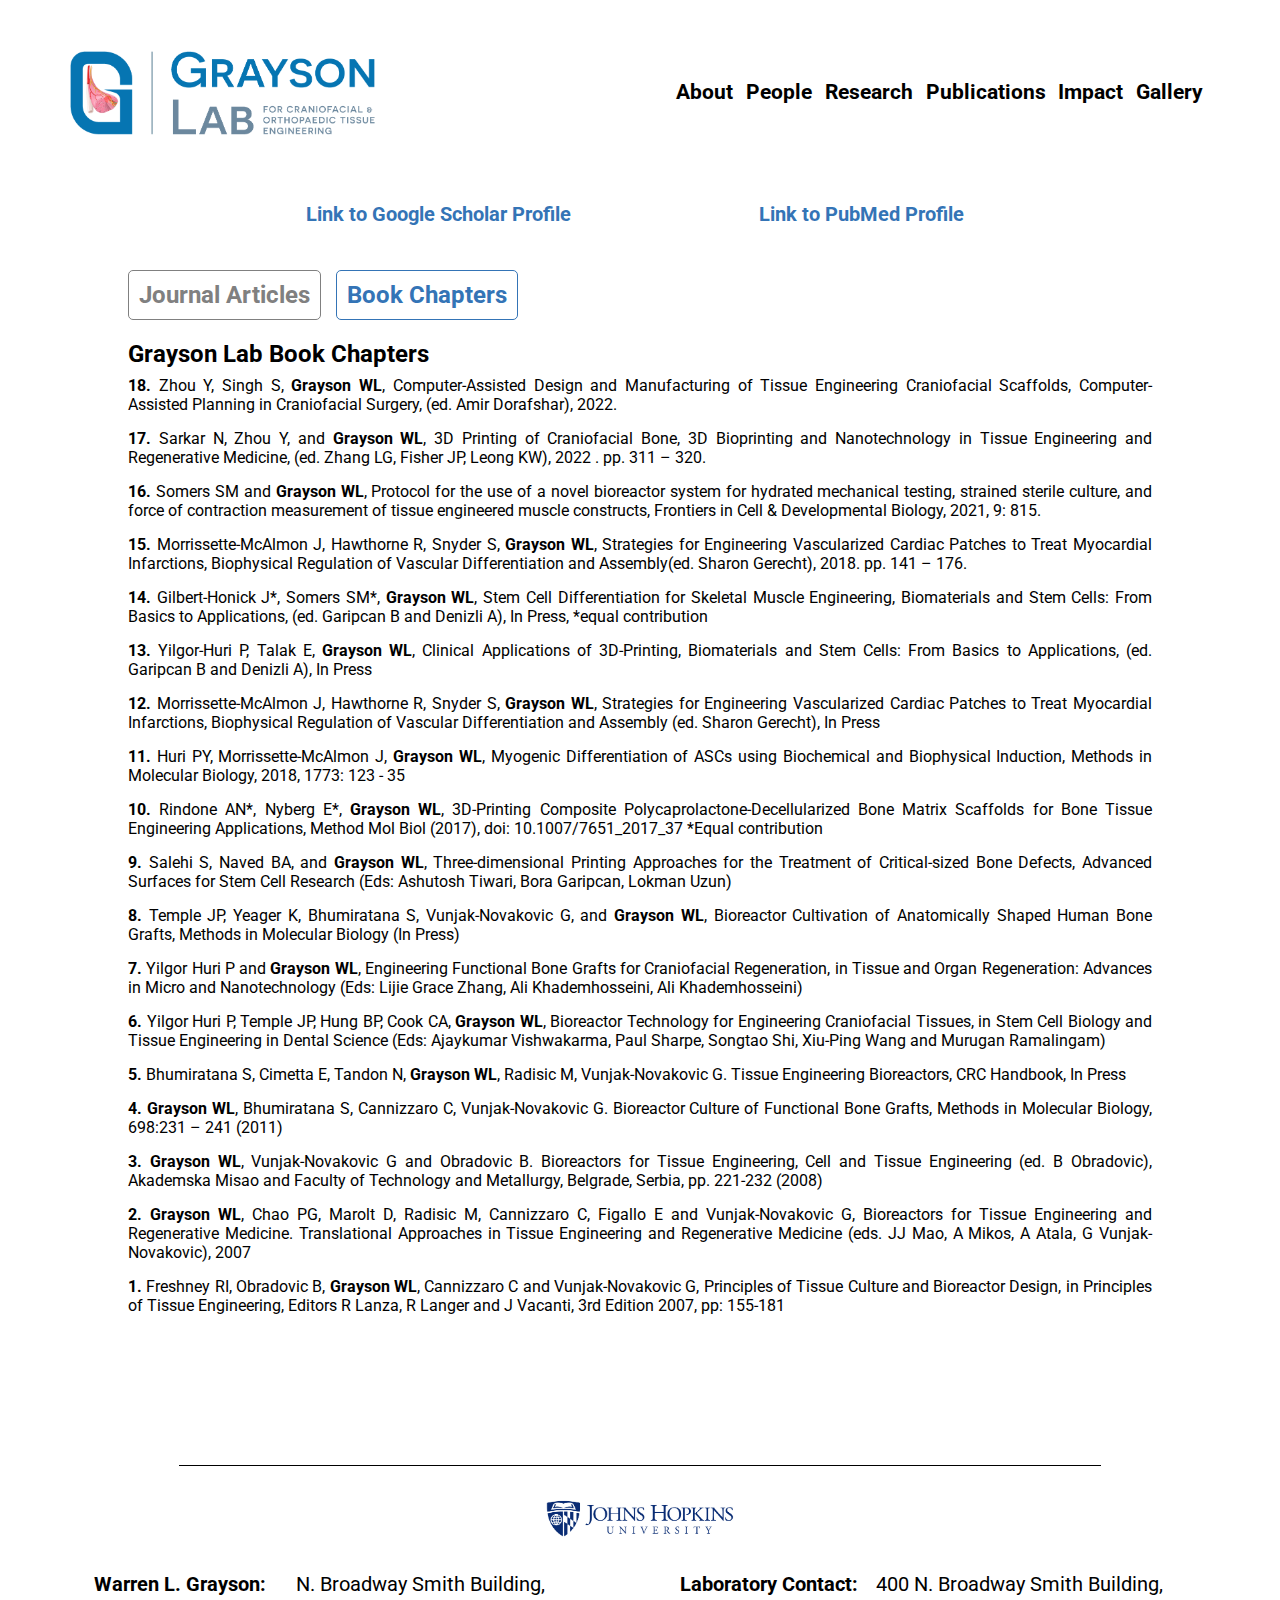
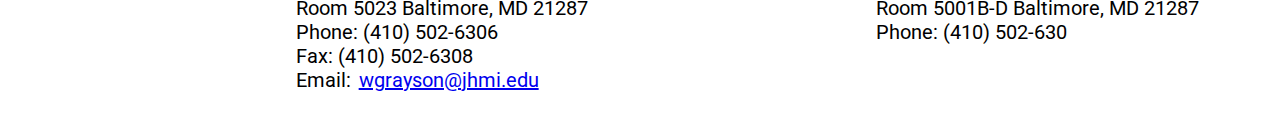
<file: book_chapters.html>
<!DOCTYPE html>
<!--[if lt IE 7]>      <html class="no-js lt-ie9 lt-ie8 lt-ie7"> <![endif]-->
<!--[if IE 7]>         <html class="no-js lt-ie9 lt-ie8"> <![endif]-->
<!--[if IE 8]>         <html class="no-js lt-ie9"> <![endif]-->
<!--[if gt IE 8]>      <html class="no-js"> <!--<![endif]-->
<html>

<head>
	<meta charset="utf-8">
	<meta http-equiv="X-UA-Compatible" content="IE=edge">
	<title>The Grayson Laboratory - People</title>
	<meta name="description" content="">
	<meta name="viewport" content="width=device-width, initial-scale=1">
	<link rel="stylesheet" href="css/main.css">
	<link rel="stylesheet" href="css/publications.css">
	<link rel="preconnect" href="https://fonts.googleapis.com">
	<link rel="preconnect" href="https://fonts.gstatic.com" crossorigin>
	<link href="https://fonts.googleapis.com/css2?family=Roboto:wght@400;700&display=swap" rel="stylesheet">
	<link rel="icon" href="images/favicon.svg" sizes="any" type="image/svg+xml">
</head>

<body>
	<!--[if lt IE 7]>
			<p class="browsehappy">You are using an <strong>outdated</strong> browser. Please <a href="#">upgrade your browser</a> to improve your experience.</p>
    <![endif]-->
	<header>
		<div class="logo">
			<a href="index.html">
				<img src="images/thumbnail_Grayson Lab.png" alt="Grayson Laboratory Logo">
			</a>
		</div>
		<ul class="nav">
			<li><a href="index.html">About</a></li>
			<li><a href="people.html">People</a></li>
			<li><a href="research.html">Research</a></li>
			<li><a href="publications.html">Publications</a></li>
			<li><a href="impact.html">Impact</a></li>
			<li><a href="gallery.html">Gallery</a></li>
		</ul>
	</header>

	<main>
		<div class="external-links">
			<h4><a href="https://scholar.google.com/citations?user=0l3OJnEAAAAJ&hl=en">Link to Google Scholar
					Profile</a></h4>
			<h4><a href="https://pubmed.ncbi.nlm.nih.gov/?term=warren%20grayson">Link to PubMed Profile</a></h4>
		</div>
		<div class="pub-nav-wrapper">
			<h3 class="article-header not-sele"><a href="publications.html">Journal Articles</a></h3>
			<h3 class="article-header sele"><a href="book_chapters.html">Book Chapters</a></h3>
		</div>
		<h3 class="article-header" id="subheading">Grayson Lab Book Chapters</h3>
		<div class="book-chapters">
			<div class="year">
				<p><b>18.</b> Zhou Y, Singh S, <b>Grayson WL</b>, Computer-Assisted Design and Manufacturing of Tissue
					Engineering Craniofacial Scaffolds, Computer-Assisted Planning in Craniofacial Surgery, (ed. Amir
					Dorafshar), 2022.</p>
				<p><b>17.</b> Sarkar N, Zhou Y, and <b>Grayson WL</b>, 3D Printing of Craniofacial Bone, 3D Bioprinting
					and
					Nanotechnology in Tissue Engineering and Regenerative Medicine, (ed. Zhang LG, Fisher JP, Leong KW),
					2022 . pp. 311 – 320. </p>
				<p><b>16.</b> Somers SM and <b>Grayson WL</b>, Protocol for the use of a novel bioreactor system for
					hydrated
					mechanical testing, strained sterile culture, and force of contraction measurement of tissue
					engineered muscle constructs, Frontiers in Cell & Developmental Biology, 2021, 9: 815. </p>
				<p><b>15.</b> Morrissette-McAlmon J, Hawthorne R, Snyder S, <b>Grayson WL</b>, Strategies for
					Engineering
					Vascularized Cardiac Patches to Treat Myocardial Infarctions, Biophysical Regulation of Vascular
					Differentiation and Assembly(ed. Sharon Gerecht), 2018. pp. 141 – 176.</p>
				<p><b>14.</b> Gilbert-Honick J*, Somers SM*, <b>Grayson WL</b>, Stem Cell Differentiation for Skeletal
					Muscle Engineering, Biomaterials and Stem Cells: From Basics to Applications, (ed. Garipcan B and
					Denizli A), In Press, *equal contribution</p>
				<p><b>13.</b> Yilgor-Huri P, Talak E, <b>Grayson WL</b>, Clinical Applications of 3D-Printing,
					Biomaterials
					and Stem Cells: From Basics to Applications, (ed. Garipcan B and Denizli A), In Press</p>
				<p><b>12.</b> Morrissette-McAlmon J, Hawthorne R, Snyder S, <b>Grayson WL</b>, Strategies for
					Engineering
					Vascularized Cardiac Patches to Treat Myocardial Infarctions, Biophysical Regulation of Vascular
					Differentiation and Assembly (ed. Sharon Gerecht), In Press</p>
				<p><b>11.</b> Huri PY, Morrissette-McAlmon J, <b>Grayson WL</b>, Myogenic Differentiation of ASCs using
					Biochemical and Biophysical Induction, Methods in Molecular Biology, 2018, 1773: 123 - 35</p>
				<p><b>10.</b> Rindone AN*, Nyberg E*, <b>Grayson WL</b>, 3D-Printing Composite
					Polycaprolactone-Decellularized Bone Matrix Scaffolds for Bone Tissue Engineering Applications,
					Method
					Mol Biol (2017), doi: 10.1007/7651_2017_37 *Equal contribution</p>
				<p><b>9.</b> Salehi S, Naved BA, and <b>Grayson WL</b>, Three-dimensional Printing Approaches for the
					Treatment of Critical-sized Bone Defects, Advanced Surfaces for Stem Cell Research (Eds: Ashutosh
					Tiwari, Bora Garipcan, Lokman Uzun)</p>
				<p><b>8.</b> Temple JP, Yeager K, Bhumiratana S, Vunjak-Novakovic G, and <b>Grayson WL</b>, Bioreactor
					Cultivation of Anatomically Shaped Human Bone Grafts, Methods in Molecular Biology (In Press)</p>
				<p><b>7.</b> Yilgor Huri P and <b>Grayson WL</b>, Engineering Functional Bone Grafts for Craniofacial
					Regeneration, in Tissue and Organ Regeneration: Advances in Micro and Nanotechnology (Eds: Lijie
					Grace
					Zhang, Ali Khademhosseini, Ali Khademhosseini)</p>
				<p><b>6.</b> Yilgor Huri P, Temple JP, Hung BP, Cook CA, <b>Grayson WL</b>, Bioreactor Technology for
					Engineering Craniofacial Tissues, in Stem Cell Biology and Tissue Engineering in Dental Science
					(Eds:
					Ajaykumar Vishwakarma, Paul Sharpe, Songtao Shi, Xiu-Ping Wang and Murugan Ramalingam)</p>
				<p><b>5.</b> Bhumiratana S, Cimetta E, Tandon N, <b>Grayson WL</b>, Radisic M, Vunjak-Novakovic G.
					Tissue
					Engineering Bioreactors, CRC Handbook, In Press</p>
				<p><b>4.</b> <b>Grayson WL</b>, Bhumiratana S, Cannizzaro C, Vunjak-Novakovic G. Bioreactor Culture of
					Functional Bone Grafts, Methods in Molecular Biology, 698:231 – 241 (2011)</p>
				<p><b>3.</b> <b>Grayson WL</b>, Vunjak-Novakovic G and Obradovic B. Bioreactors for Tissue Engineering,
					Cell
					and Tissue Engineering (ed. B Obradovic), Akademska Misao and Faculty of Technology and Metallurgy,
					Belgrade, Serbia, pp. 221-232 (2008)</p>
				<p><b>2.</b> <b>Grayson WL</b>, Chao PG, Marolt D, Radisic M, Cannizzaro C, Figallo E and
					Vunjak-Novakovic
					G, Bioreactors for Tissue Engineering and Regenerative Medicine. Translational Approaches in Tissue
					Engineering and Regenerative Medicine (eds. JJ Mao, A Mikos, A Atala, G Vunjak-Novakovic), 2007</p>
				<p><b>1.</b> Freshney RI, Obradovic B, <b>Grayson WL</b>, Cannizzaro C and Vunjak-Novakovic G,
					Principles of
					Tissue Culture and Bioreactor Design, in Principles of Tissue Engineering, Editors R Lanza, R Langer
					and
					J Vacanti, 3rd Edition 2007, pp: 155-181</p>
			</div>
		</div>
	</main>

	<footer>
		<hr>
		<div class="footer-logo">
			<a href="https://www.jhu.edu"><img src="images/university.logo_.small_.horizontal.blue_.jpg"
					alt="JHU Logo"></a>
		</div>
		<div class="contact-information">
			<div class="contact-group">
				<div class="contact-name">
					<strong>Warren L. Grayson: </strong>
				</div>
				<div class="contact">
					<p>N. Broadway Smith Building, </p>
					<p>Room 5023 Baltimore, MD 21287 </p>
					<p>Phone: (410) 502-6306 </p>
					<p>Fax: (410) 502-6308 </p>
					<p>Email: <a href="mailto:wgrayson@jhmi.edu">wgrayson@jhmi.edu</a></p>
				</div>
			</div>
			<div class="contact-group">
				<div class="contact-name">
					<strong>Laboratory Contact: </strong>
				</div>
				<div class="contact">
					<p>400 N. Broadway Smith Building, </p>
					<p>Room 5001B-D Baltimore, MD 21287</p>
					<p>Phone: (410) 502-630</p>
				</div>
			</div>
	</footer>
</body>

</html>
</file>
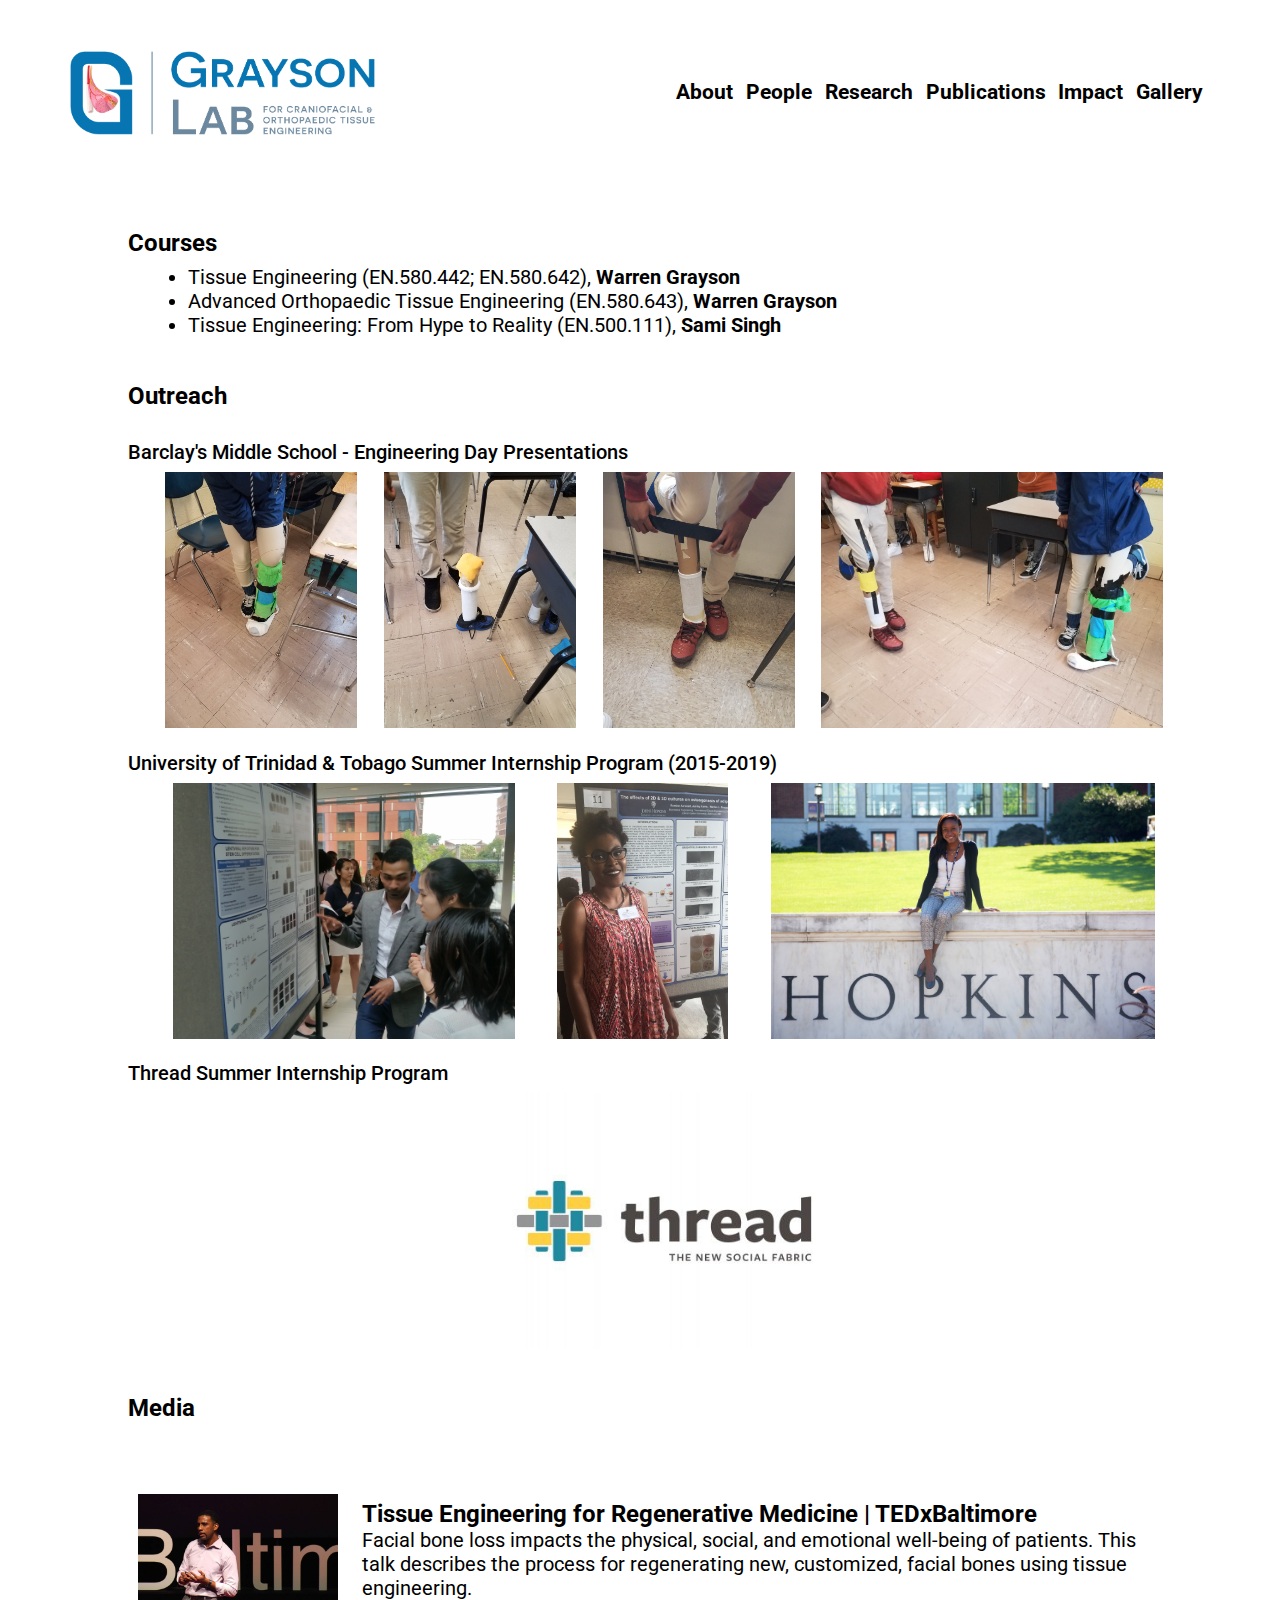
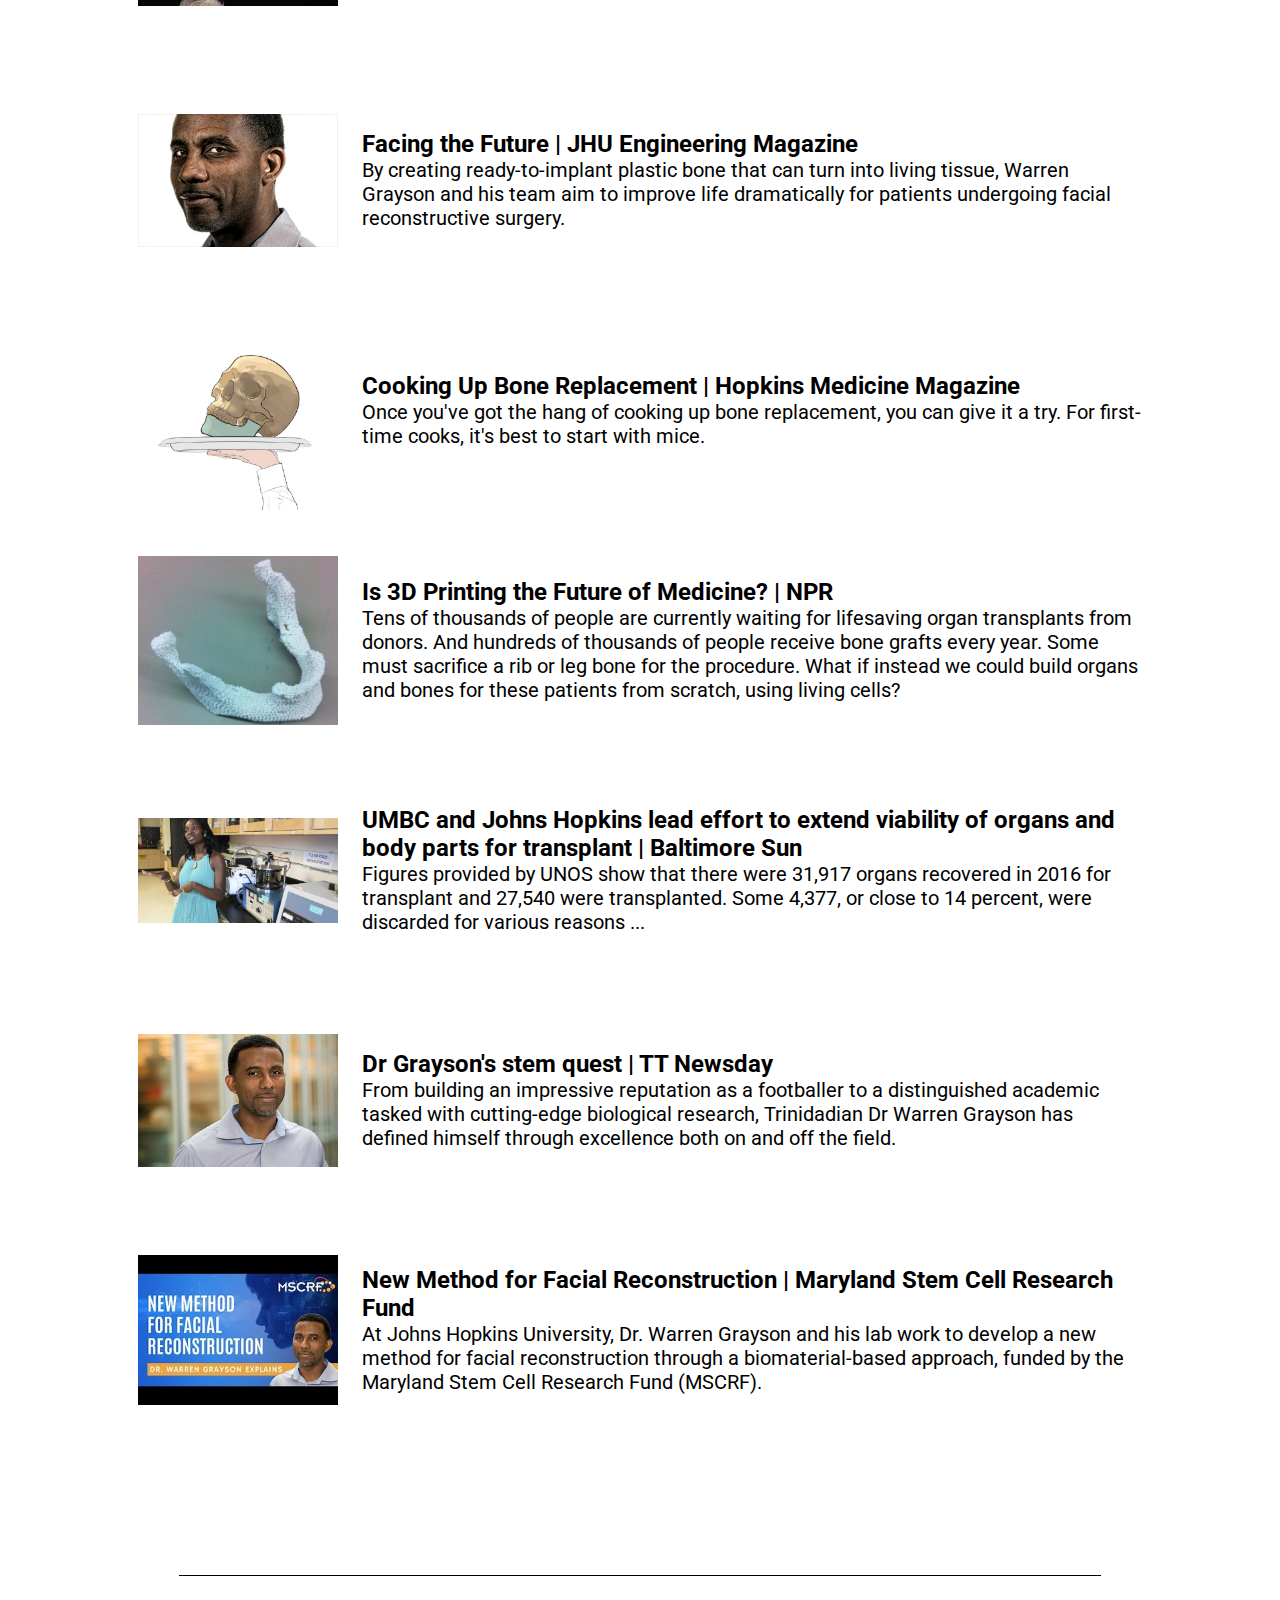
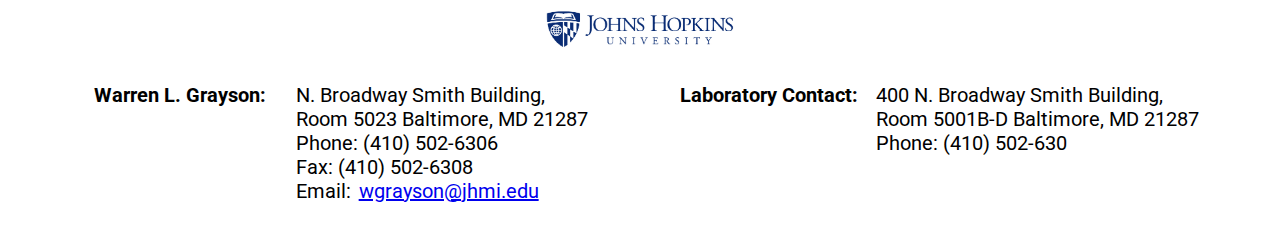
<file: impact.html>
<!DOCTYPE html>
<!--[if lt IE 7]>      <html class="no-js lt-ie9 lt-ie8 lt-ie7"> <![endif]-->
<!--[if IE 7]>         <html class="no-js lt-ie9 lt-ie8"> <![endif]-->
<!--[if IE 8]>         <html class="no-js lt-ie9"> <![endif]-->
<!--[if gt IE 8]>      <html class="no-js"> <!--<![endif]-->
<html>

<head>
	<meta charset="utf-8">
	<meta http-equiv="X-UA-Compatible" content="IE=edge">
	<title>The Grayson Laboratory - People</title>
	<meta name="description" content="">
	<meta name="viewport" content="width=device-width, initial-scale=1">
	<link rel="stylesheet" href="css/main.css">
	<link rel="stylesheet" href="css/impact.css">
	<link rel="preconnect" href="https://fonts.googleapis.com">
	<link rel="preconnect" href="https://fonts.gstatic.com" crossorigin>
	<link href="https://fonts.googleapis.com/css2?family=Roboto:wght@400;700&display=swap" rel="stylesheet">
	<link rel="icon" href="images/favicon.svg" sizes="any" type="image/svg+xml">
</head>

<body>
	<!--[if lt IE 7]>
			<p class="browsehappy">You are using an <strong>outdated</strong> browser. Please <a href="#">upgrade your browser</a> to improve your experience.</p>
    <![endif]-->
	<header>
		<div class="logo">
			<a href="index.html">
				<img src="images/thumbnail_Grayson Lab.png" alt="Grayson Laboratory Logo">
			</a>
		</div>
		<ul class="nav">
			<li><a href="index.html">About</a></li>
			<li><a href="people.html">People</a></li>
			<li><a href="research.html">Research</a></li>
			<li><a href="publications.html">Publications</a></li>
			<li><a href="impact.html">Impact</a></li>
			<li><a href="gallery.html">Gallery</a></li>
		</ul>
	</header>

	<main>
		<div class="courses-container">
			<h3>Courses</h3>
			<ul class="class-list">
				<li>Tissue Engineering (EN.580.442; EN.580.642), <strong>Warren Grayson</strong></li>
				<li>Advanced Orthopaedic Tissue Engineering (EN.580.643), <strong>Warren Grayson</strong></li>
				<li>Tissue Engineering: From Hype to Reality (EN.500.111), <strong>Sami Singh</strong></li>
			</ul>
		</div>
		<div class="outreach-container">
			<h3>Outreach</h3>
			<h4>Barclay's Middle School - Engineering Day Presentations</h4>
			<div class="img-grid">
				<img src="./images/impact/middle school/20190222_084322.jpg" alt="">
				<img src="./images/impact/middle school/20190222_084509.jpg" alt="">
				<img src="./images/impact/middle school/20190222_085037.jpg" alt="">
				<!-- <img src="./images/impact/middle school/20190222_085127.jpg" alt="">
				<img src="./images/impact/middle school/20190222_085300.jpg" alt=""> -->
				<img src="./images/impact/middle school/20190222_085541.jpg" class="long-gi" alt="">
				<!-- <img src="./images/impact/middle school/20190222_085549.jpg" alt=""> -->
			</div>
			<h4>University of Trinidad & Tobago Summer Internship Program (2015-2019)</h4>
			<div class="img-grid">
				<img src="./images/impact/UTT/James_Sooknanan.jpg" alt="">
				<img src="./images/impact/UTT/KemberPoster.jpg" alt="">
				<!-- <img src="./images/impact/UTT/Michelleine jhu sign 1 up.jpg" alt=""> -->
				<img src="./images/impact/UTT/Michelleine jhu sign.jpg" alt="">
			</div>
			<h4>Thread Summer Internship Program</h4>
			<div class="img-grid">
				<img src="./images/impact/thread.jpg" alt="">
			</div>
		</div>
		<div class="imp-media-container">
			<h3>Media</h3>
			<a href="https://www.youtube.com/watch?v=PlEb50m7v_k">
				<div class="media-card">
					<img src="./images/impact/media-1.jpg" alt="">
					<div class="card-text">
						<h3>Tissue Engineering for Regenerative Medicine | TEDxBaltimore</h3>
						<p>Facial bone loss impacts the physical, social, and emotional well-being of patients. This
							talk describes the process for regenerating new, customized, facial bones using tissue
							engineering.</p>
					</div>
				</div>
			</a>
			<a href="https://engineering.jhu.edu/magazine/2016/06/facing-the-future/#.YuFTPnbMLtV">
				<div class="media-card">
					<img src="./images/impact/media-2.jpg" alt="">
					<div class="card-text">
						<h3>Facing the Future | JHU Engineering Magazine</h3>
						<p>By creating ready-to-implant plastic bone that can turn into living tissue, Warren Grayson
							and
							his team aim to improve life dramatically for patients undergoing facial reconstructive
							surgery.
						</p>
					</div>
				</div>
			</a>
			<a
				href="https://www.hopkinsmedicine.org/news/publications/hopkins_medicine_magazine/features/fall-2016/cooking-up-bone-replacement">
				<div class="media-card">
					<img src="./images/impact/media-3.jpg" alt="">
					<div class="card-text">
						<h3>Cooking Up Bone Replacement | Hopkins Medicine Magazine</h3>
						<p>Once you've got the hang of cooking up bone replacement, you can give it a try. For
							first-time cooks, it's best to start with mice.</p>
					</div>
				</div>
			</a>
			<a href="https://www.wypr.org/show/midday/2016-06-03/is-3d-printing-the-future-of-medicine">
				<div class="media-card">
					<img src="./images/impact/media-4.jfif" alt="">
					<div class="card-text">
						<h3>Is 3D Printing the Future of Medicine? | NPR</h3>
						<p>Tens of thousands of people are currently waiting for lifesaving organ transplants from
							donors. And hundreds of thousands of people receive bone grafts every year. Some must
							sacrifice a rib or leg bone for the procedure. What if instead we could build organs and
							bones for these patients from scratch, using living cells?</p>
					</div>
				</div>
			</a>
			<a
				href="https://nam02.safelinks.protection.outlook.com/?url=https%3A%2F%2Fwww.baltimoresun.com%2Fhealth%2Fbs-hs-umbc-organ-machine-20170928-story.html&data=05%7C01%7Cbfry2%40jhu.edu%7Cb8232336dfc542635d3608da669c3738%7C9fa4f438b1e6473b803f86f8aedf0dec%7C0%7C0%7C637935118367347757%7CUnknown%7CTWFpbGZsb3d8eyJWIjoiMC4wLjAwMDAiLCJQIjoiV2luMzIiLCJBTiI6Ik1haWwiLCJXVCI6Mn0%3D%7C3000%7C%7C%7C&sdata=usIwuIgIkrHjislvwoMbkwH69%2Bq93NsCd95RVETXwjA%3D&reserved=0">
				<div class="media-card">
					<img src="./images/impact/media-5.jfif" alt="">
					<div class="card-text">
						<h3>UMBC and Johns Hopkins lead effort to extend viability of organs and body parts for
							transplant | Baltimore Sun</h3>
						<p>Figures provided by UNOS show that there were 31,917 organs recovered in 2016 for transplant
							and 27,540 were transplanted. Some 4,377, or close to 14 percent, were discarded for various
							reasons ...</p>
					</div>
				</div>
			</a>
			<a href="https://newsday.co.tt/2019/04/07/dr-graysons-stem-quest/">
				<div class="media-card">
					<img src="./images/impact/media-6.jpg" alt="">
					<div class="card-text">
						<h3>Dr Grayson's stem quest | TT Newsday</h3>
						<p>From building an impressive reputation as a footballer to a distinguished academic tasked
							with cutting-edge biological research, Trinidadian Dr Warren Grayson has defined himself
							through excellence both on and off the field.</p>
					</div>
				</div>
			</a>
			<a href="https://www.youtube.com/watch?v=rLTwcc7oOIE">
				<div class="media-card">
					<img src="./images/impact/media-7.jpg" alt="">
					<div class="card-text">
						<h3>New Method for Facial Reconstruction | Maryland Stem Cell Research Fund</h3>
						<p>At Johns Hopkins University, Dr. Warren Grayson and his lab work to develop a new method for
							facial reconstruction through a biomaterial-based approach, funded by the Maryland Stem Cell
							Research Fund (MSCRF).
						</p>
					</div>
				</div>
			</a>
		</div>
	</main>

	<footer>
		<hr>
		<div class="footer-logo">
			<a href="https://www.jhu.edu"><img src="images/university.logo_.small_.horizontal.blue_.jpg"
					alt="JHU Logo"></a>
		</div>
		<div class="contact-information">
			<div class="contact-group">
				<div class="contact-name">
					<strong>Warren L. Grayson: </strong>
				</div>
				<div class="contact">
					<p>N. Broadway Smith Building, </p>
					<p>Room 5023 Baltimore, MD 21287 </p>
					<p>Phone: (410) 502-6306 </p>
					<p>Fax: (410) 502-6308 </p>
					<p>Email: <a href="mailto:wgrayson@jhmi.edu">wgrayson@jhmi.edu</a></p>
				</div>
			</div>
			<div class="contact-group">
				<div class="contact-name">
					<strong>Laboratory Contact: </strong>
				</div>
				<div class="contact">
					<p>400 N. Broadway Smith Building, </p>
					<p>Room 5001B-D Baltimore, MD 21287</p>
					<p>Phone: (410) 502-630</p>
				</div>
			</div>
	</footer>
</body>
<script src="./javascript/people_bio_reveal.js"></script>

</html>
</file>
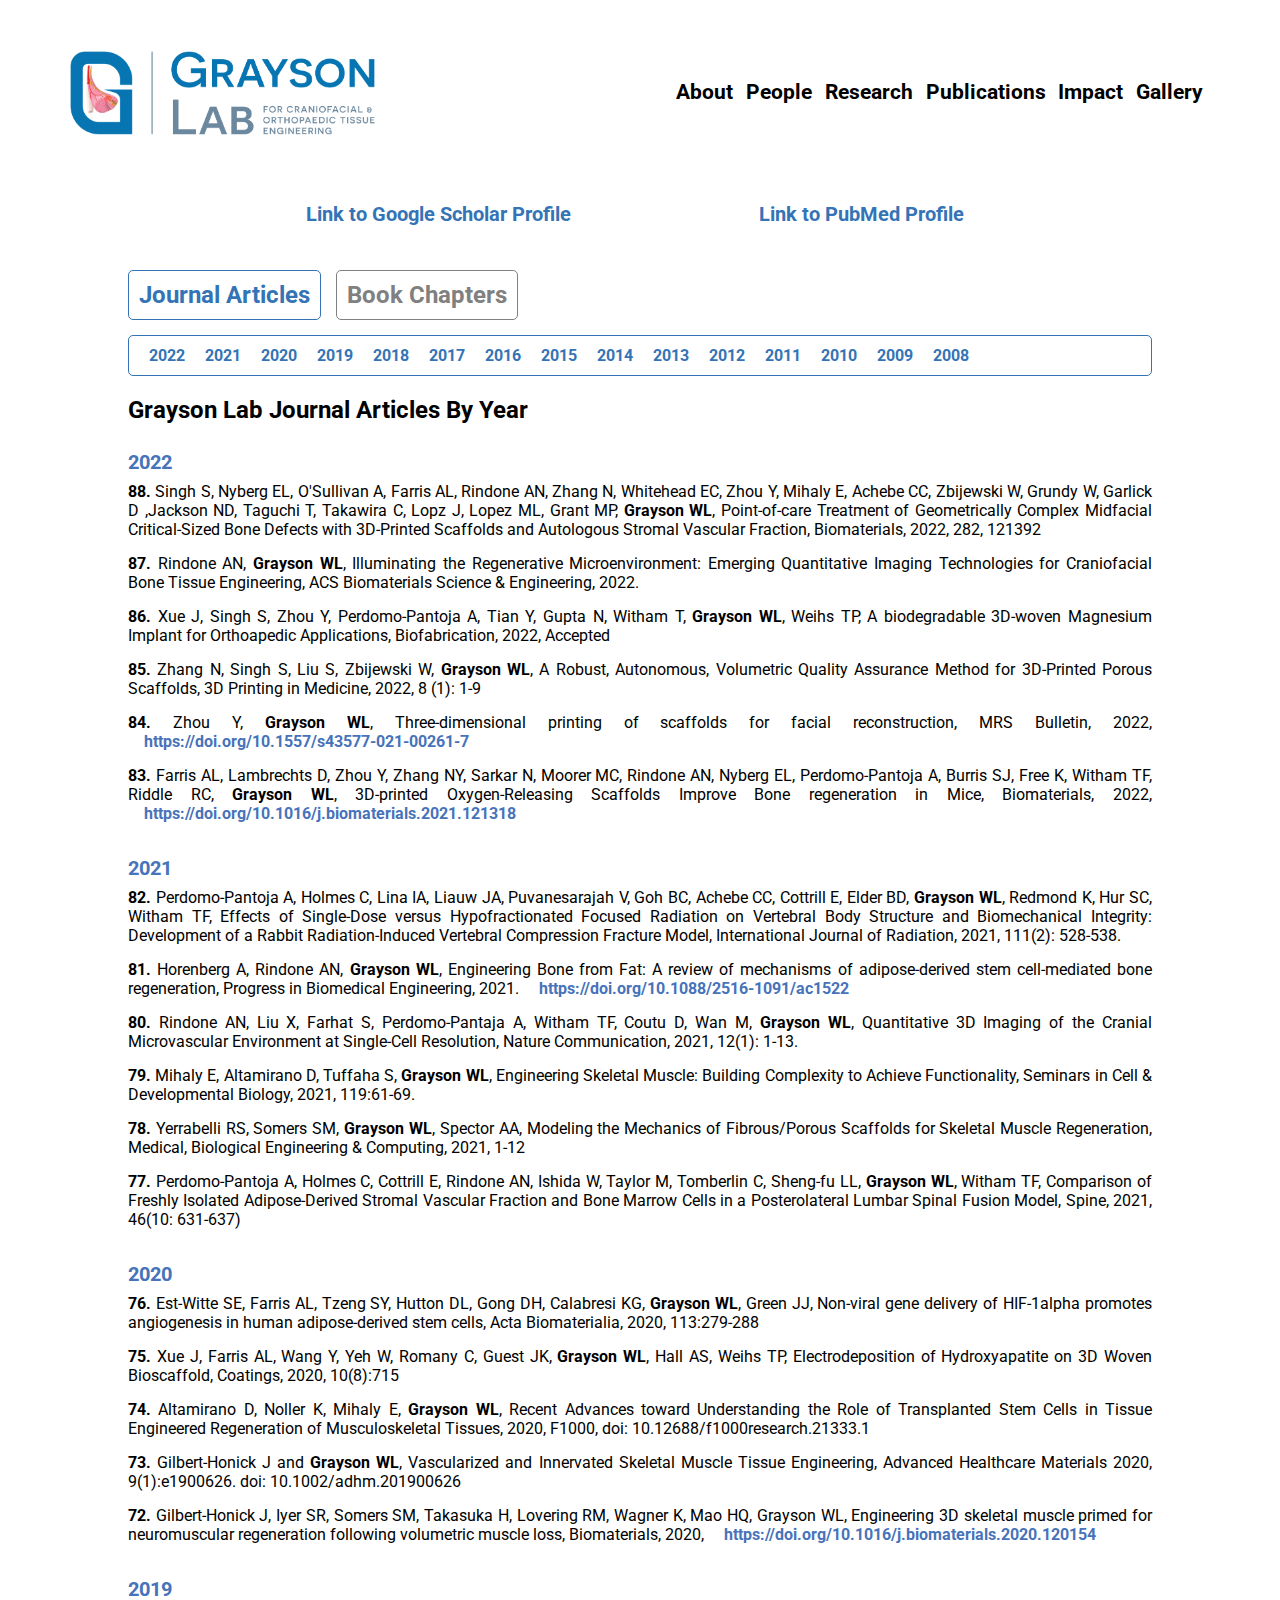
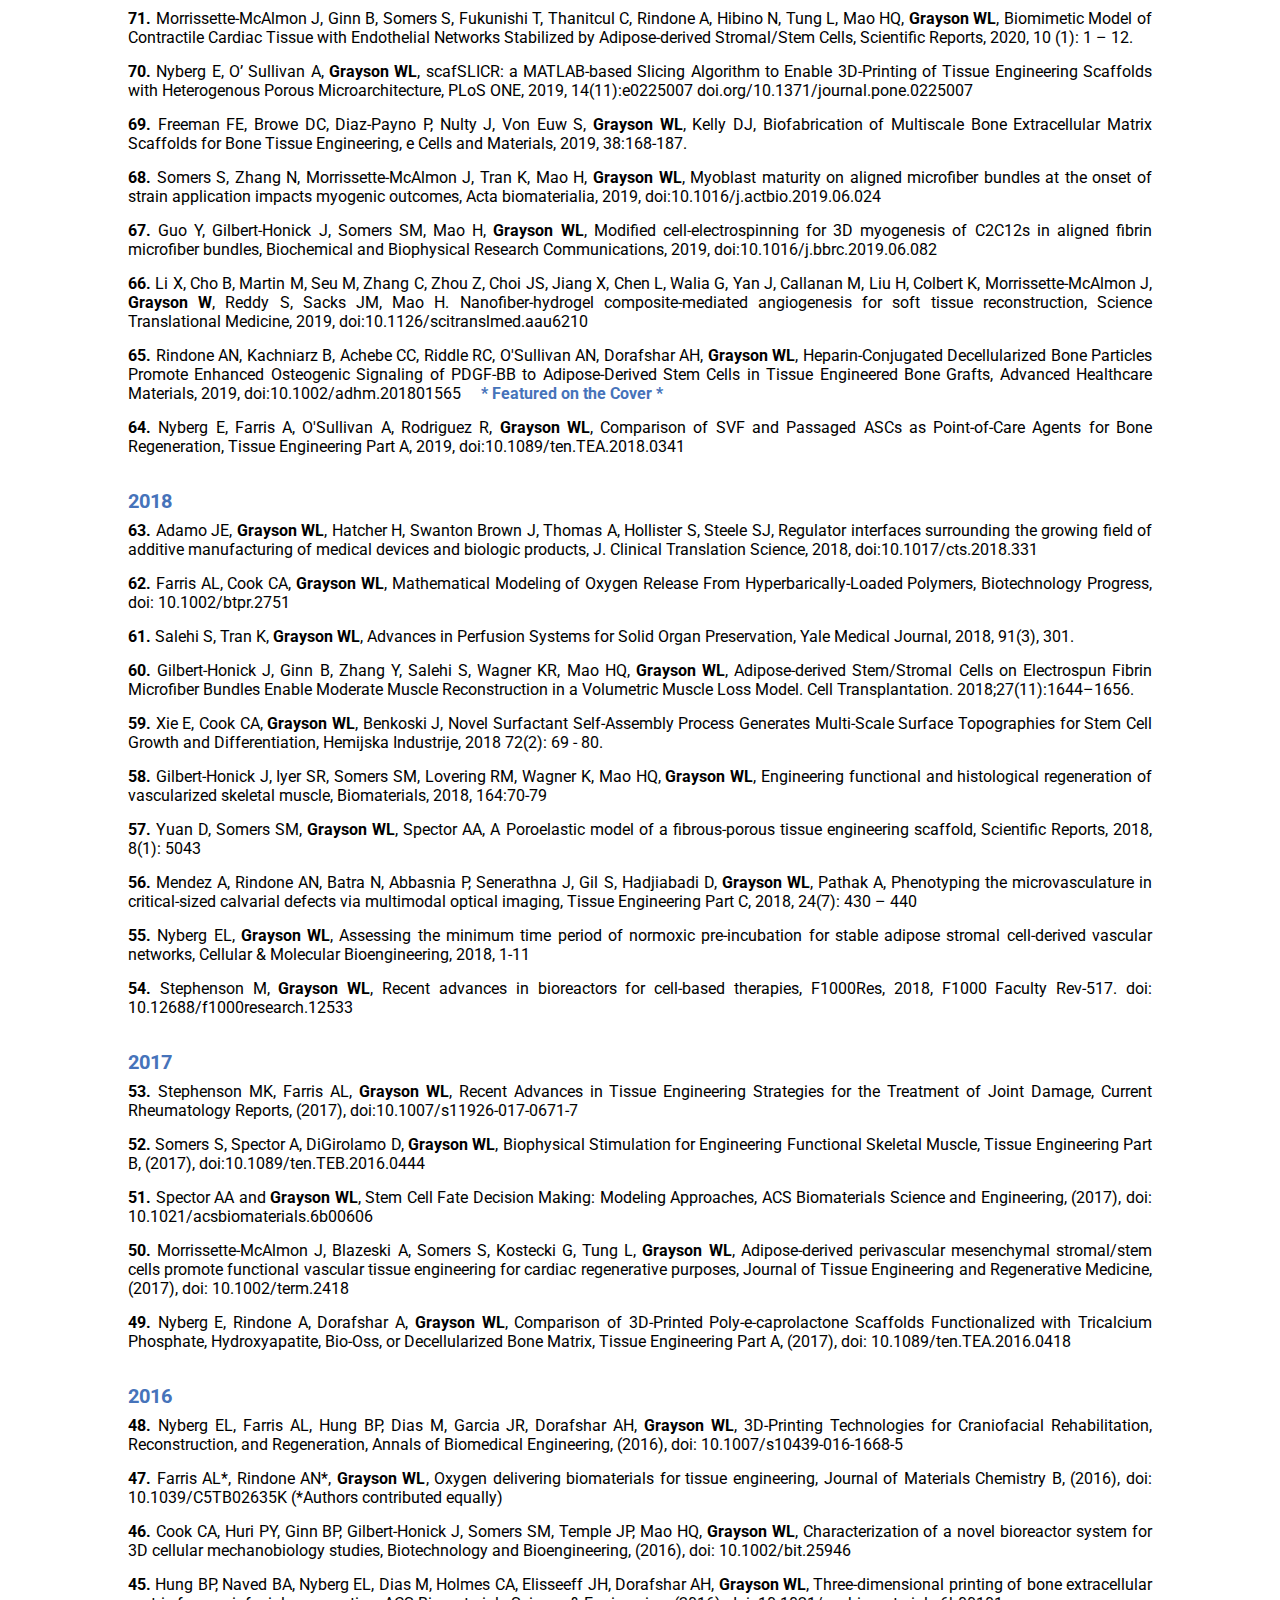
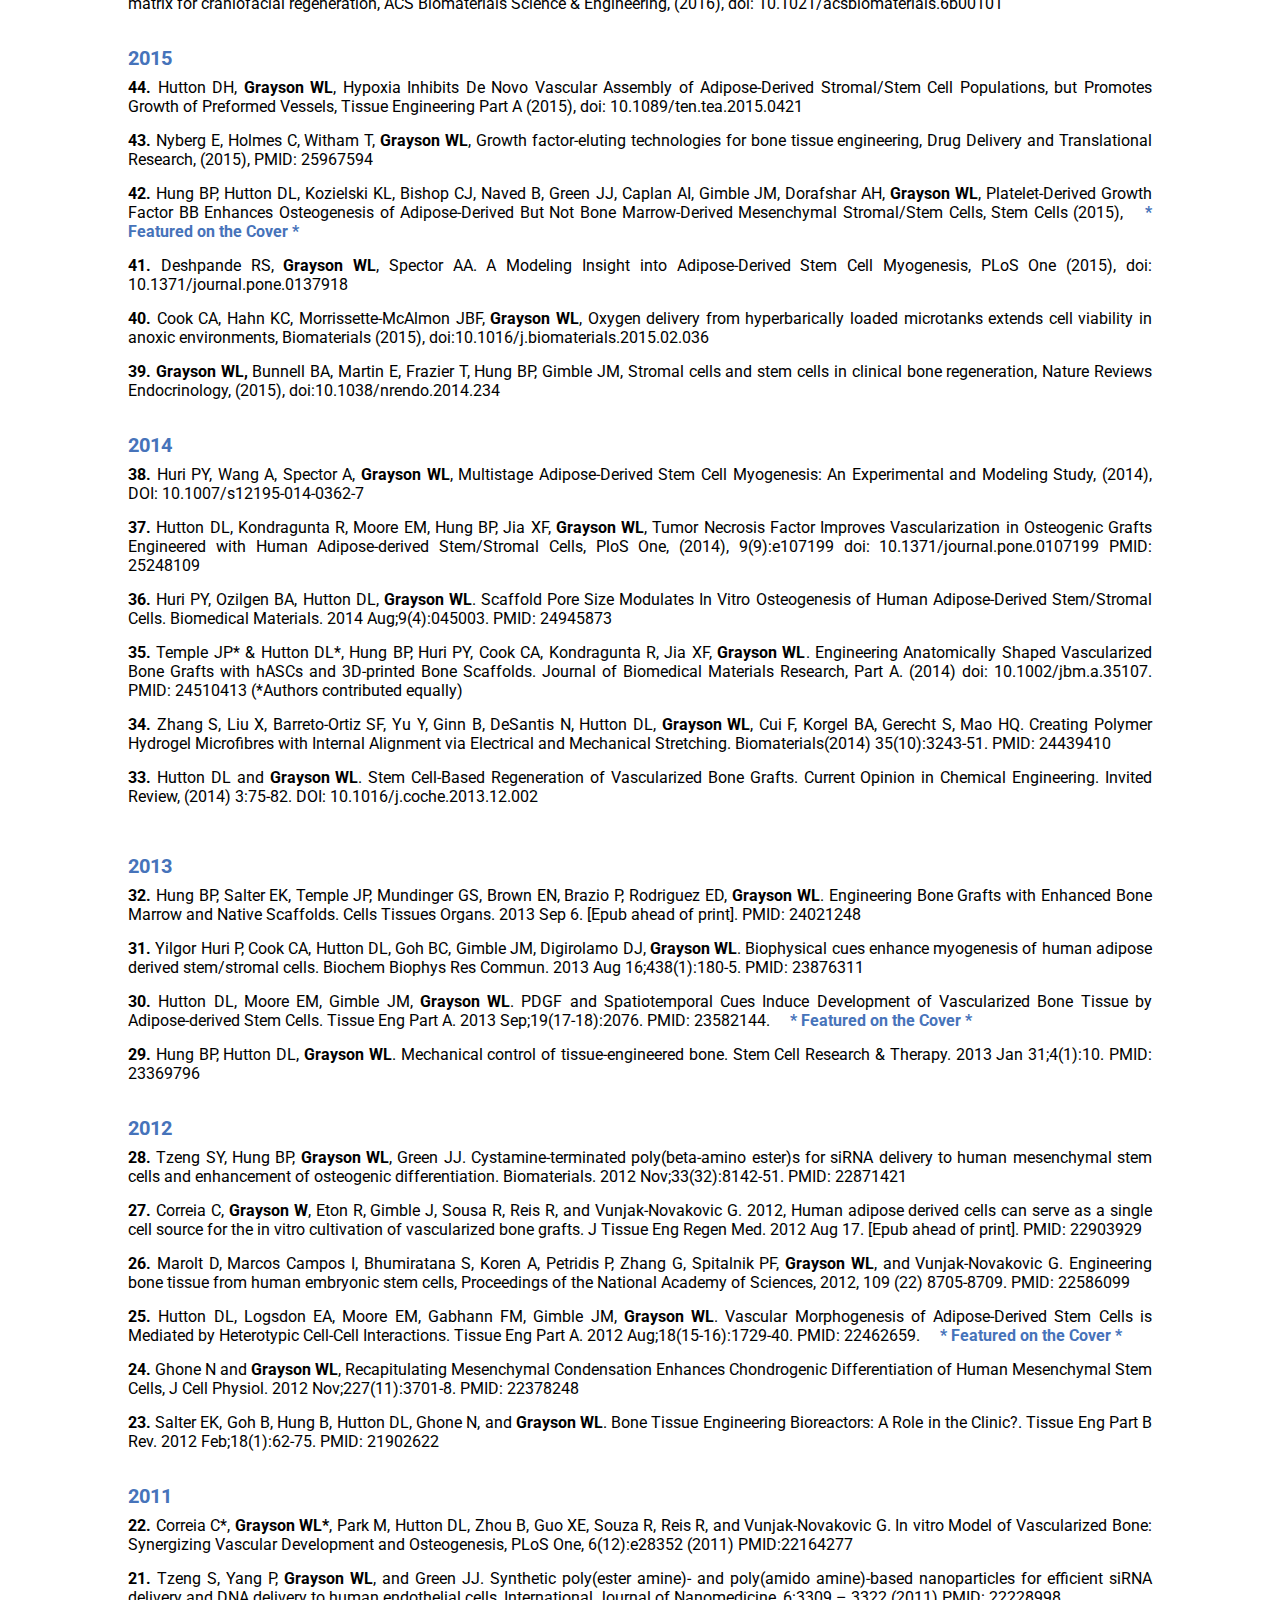
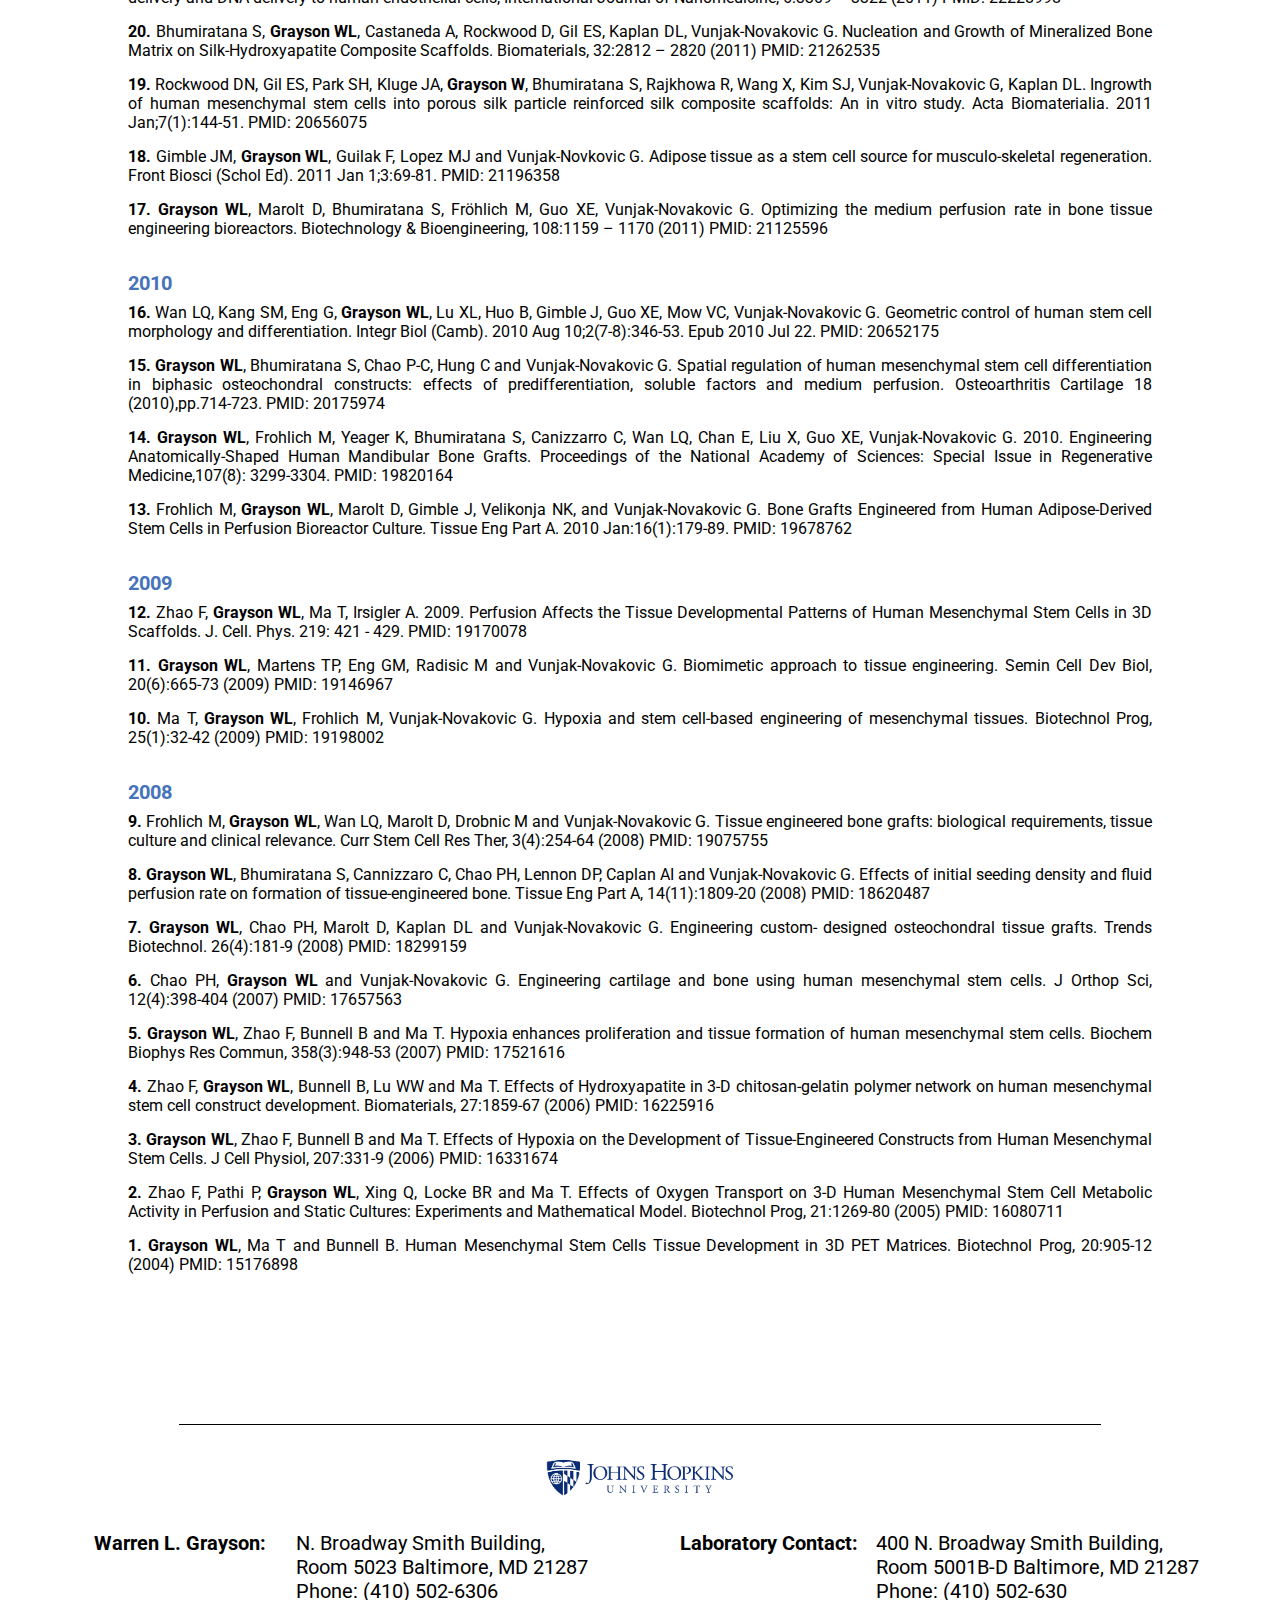
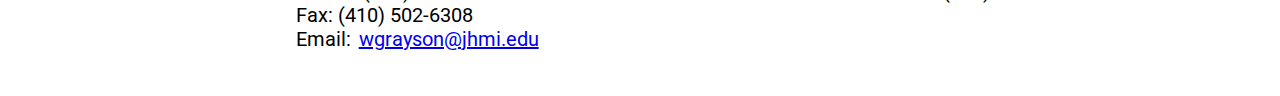
<file: publications.html>
<!DOCTYPE html>
<!--[if lt IE 7]>      <html class="no-js lt-ie9 lt-ie8 lt-ie7"> <![endif]-->
<!--[if IE 7]>         <html class="no-js lt-ie9 lt-ie8"> <![endif]-->
<!--[if IE 8]>         <html class="no-js lt-ie9"> <![endif]-->
<!--[if gt IE 8]>      <html class="no-js"> <!--<![endif]-->
<html>

<head>
	<meta charset="utf-8">
	<meta http-equiv="X-UA-Compatible" content="IE=edge">
	<title>The Grayson Laboratory - People</title>
	<meta name="description" content="">
	<meta name="viewport" content="width=device-width, initial-scale=1">
	<link rel="stylesheet" href="css/main.css">
	<link rel="stylesheet" href="css/publications.css">
	<link rel="preconnect" href="https://fonts.googleapis.com">
	<link rel="preconnect" href="https://fonts.gstatic.com" crossorigin>
	<link href="https://fonts.googleapis.com/css2?family=Roboto:wght@400;700&display=swap" rel="stylesheet">
	<link rel="icon" href="images/favicon.svg" sizes="any" type="image/svg+xml">
</head>

<body>
	<!--[if lt IE 7]>
			<p class="browsehappy">You are using an <strong>outdated</strong> browser. Please <a href="#">upgrade your browser</a> to improve your experience.</p>
    <![endif]-->
	<header>
		<div class="logo">
			<a href="index.html">
				<img src="images/thumbnail_Grayson Lab.png" alt="Grayson Laboratory Logo">
			</a>
		</div>
		<ul class="nav">
			<li><a href="index.html">About</a></li>
			<li><a href="people.html">People</a></li>
			<li><a href="research.html">Research</a></li>
			<li><a href="publications.html">Publications</a></li>
			<li><a href="impact.html">Impact</a></li>
			<li><a href="gallery.html">Gallery</a></li>
		</ul>
	</header>

	<main>
		<div class="external-links">
			<h4><a href="https://scholar.google.com/citations?user=0l3OJnEAAAAJ&hl=en">Link to Google Scholar
					Profile</a></h4>
			<h4><a href="https://pubmed.ncbi.nlm.nih.gov/?term=warren%20grayson">Link to PubMed Profile</a></h4>
		</div>
		<div class="pub-nav-wrapper">
			<h3 class="article-header sele"><a href="publications.html">Journal Articles</a></h3>
			<h3 class="article-header not-sele"><a href="book_chapters.html">Book Chapters</a></h3>
		</div>
		<div class="publication-year-selector">
			<a href="#2022">2022</a>
			<a href="#2021">2021</a>
			<a href="#2020">2020</a>
			<a href="#2019">2019</a>
			<a href="#2018">2018</a>
			<a href="#2017">2017</a>
			<a href="#2016">2016</a>
			<a href="#2015">2015</a>
			<a href="#2014">2014</a>
			<a href="#2013">2013</a>
			<a href="#2012">2012</a>
			<a href="#2011">2011</a>
			<a href="#2010">2010</a>
			<a href="#2009">2009</a>
			<a href="#2008">2008</a>
		</div>
		<h3 class="article-header" id="subheading">Grayson Lab Journal Articles By Year</h3>
		<div class="journal-articles">
			<h4 id="2022">2022</h4>
			<div class="year">
				<p><b>88.</b> Singh S, Nyberg EL, O'Sullivan A, Farris AL, Rindone AN, Zhang N, Whitehead EC, Zhou Y, Mihaly E, 
					Achebe CC, Zbijewski W, Grundy W, Garlick D ,Jackson ND, Taguchi T, Takawira C, Lopz J, Lopez ML, Grant MP, 
					<b>Grayson WL</b>, Point-of-care Treatment of Geometrically Complex Midfacial Critical-Sized Bone Defects with 3D-Printed 
					Scaffolds and Autologous Stromal Vascular Fraction, Biomaterials, 2022, 282, 121392</p>
				<p><b>87.</b> Rindone AN, <b>Grayson WL</b>, Illuminating the Regenerative Microenvironment: Emerging
					Quantitative Imaging Technologies for Craniofacial Bone Tissue Engineering, ACS Biomaterials Science
					& Engineering, 2022. </p>
				<p><b>86.</b> Xue J, Singh S, Zhou Y, Perdomo-Pantoja A, Tian Y, Gupta N, Witham T, <b>Grayson WL</b>,
					Weihs
					TP, A biodegradable 3D-woven Magnesium Implant for Orthoapedic Applications, Biofabrication, 2022,
					Accepted</p>
				<p><b>85.</b> Zhang N, Singh S, Liu S, Zbijewski W, <b>Grayson WL</b>, A Robust, Autonomous, Volumetric
					Quality
					Assurance Method for 3D-Printed Porous Scaffolds, 3D Printing in Medicine, 2022, 8 (1): 1-9</p>
				<p><b>84.</b> Zhou Y, <b>Grayson WL</b>, Three-dimensional printing of scaffolds for facial
					reconstruction, MRS
					Bulletin, 2022, <a
						href="https://doi.org/10.1557/s43577-021-00261-7">https://doi.org/10.1557/s43577-021-00261-7
					</a></p>
				<p><b>83.</b> Farris AL, Lambrechts D, Zhou Y, Zhang NY, Sarkar N, Moorer MC, Rindone AN, Nyberg EL,
					Perdomo-Pantoja A, Burris SJ, Free K, Witham TF, Riddle RC, <b>Grayson WL</b>, 3D-printed
					Oxygen-Releasing
					Scaffolds Improve Bone regeneration in Mice, Biomaterials, 2022,
					<a
						href="https://doi.org/10.1016/j.biomaterials.2021.121318">https://doi.org/10.1016/j.biomaterials.2021.121318</a>
				</p>
			</div>
			<h4 id="2021">2021</h4>
			<div class="year">
				<p><b>82.</b> Perdomo-Pantoja A, Holmes C, Lina IA, Liauw JA, Puvanesarajah V, Goh BC, Achebe CC,
					Cottrill E, Elder BD, <b>Grayson WL</b>, Redmond K, Hur SC, Witham TF, Effects of Single-Dose versus
					Hypofractionated Focused Radiation on Vertebral Body Structure and Biomechanical Integrity:
					Development of a Rabbit Radiation-Induced Vertebral Compression Fracture Model, International
					Journal of Radiation, 2021, 111(2): 528-538. </p>
				<p><b>81.</b> Horenberg A, Rindone AN, <b>Grayson WL</b>, Engineering Bone from Fat: A review of
					mechanisms of
					adipose-derived stem cell-mediated bone regeneration, Progress in Biomedical Engineering, 2021.
					<a href="https://doi.org/10.1088/2516-1091/ac1522">https://doi.org/10.1088/2516-1091/ac1522</a>
				</p>
				<p><b>80.</b> Rindone AN, Liu X, Farhat S, Perdomo-Pantaja A, Witham TF, Coutu D, Wan M, <b>Grayson
						WL</b>,
					Quantitative 3D Imaging of the Cranial Microvascular Environment at Single-Cell Resolution, Nature
					Communication, 2021, 12(1): 1-13. </p>
				<p><b>79.</b> Mihaly E, Altamirano D, Tuffaha S, <b>Grayson WL</b>, Engineering Skeletal Muscle:
					Building
					Complexity to Achieve Functionality, Seminars in Cell & Developmental Biology, 2021, 119:61-69. </p>
				<p><b>78.</b> Yerrabelli RS, Somers SM, <b>Grayson WL</b>, Spector AA, Modeling the Mechanics of
					Fibrous/Porous
					Scaffolds for Skeletal Muscle Regeneration, Medical, Biological Engineering & Computing, 2021, 1-12
				</p>
				<p><b>77.</b> Perdomo-Pantoja A, Holmes C, Cottrill E, Rindone AN, Ishida W, Taylor M, Tomberlin C,
					Sheng-fu
					LL, <b>Grayson WL</b>, Witham TF, Comparison of Freshly Isolated Adipose-Derived Stromal Vascular
					Fraction
					and Bone Marrow Cells in a Posterolateral Lumbar Spinal Fusion Model, Spine, 2021, 46(10: 631-637)
				</p>
			</div>
			<h4 id="2020">2020</h4>
			<div class="year">
				<p><b>76.</b> Est-Witte SE, Farris AL, Tzeng SY, Hutton DL, Gong DH, Calabresi KG, <b>Grayson WL</b>,
					Green
					JJ, Non-viral gene delivery of HIF-1alpha promotes angiogenesis in human adipose-derived stem cells,
					Acta Biomaterialia, 2020, 113:279-288</p>
				<p><b>75.</b> Xue J, Farris AL, Wang Y, Yeh W, Romany C, Guest JK, <b>Grayson WL</b>, Hall AS, Weihs TP,
					Electrodeposition of Hydroxyapatite on 3D Woven Bioscaffold, Coatings, 2020, 10(8):715</p>
				<p><b>74.</b> Altamirano D, Noller K, Mihaly E, <b>Grayson WL</b>, Recent Advances toward Understanding
					the
					Role of Transplanted Stem Cells in Tissue Engineered Regeneration of Musculoskeletal Tissues, 2020,
					F1000, doi: 10.12688/f1000research.21333.1</p>
				<p><b>73.</b> Gilbert-Honick J and <b>Grayson WL</b>, Vascularized and Innervated Skeletal Muscle Tissue
					Engineering, Advanced Healthcare Materials 2020, 9(1):e1900626. doi: 10.1002/adhm.201900626</p>
				<p><b>72.</b> Gilbert-Honick J, Iyer SR, Somers SM, Takasuka H, Lovering RM, Wagner K, Mao HQ, Grayson
					WL,
					Engineering 3D skeletal muscle primed for neuromuscular regeneration following volumetric muscle
					loss, Biomaterials, 2020, <a
						href="https://doi.org/10.1016/j.biomaterials.2020.120154 ">https://doi.org/10.1016/j.biomaterials.2020.120154
					</a> </p>
			</div>
			<h4 id="2019">2019</h4>
			<div class="year">
				<p><b>71.</b> Morrissette-McAlmon J, Ginn B, Somers S, Fukunishi T, Thanitcul C, Rindone A, Hibino N,
					Tung
					L, Mao HQ, <b>Grayson WL</b>, Biomimetic Model of Contractile Cardiac Tissue with Endothelial
					Networks
					Stabilized by Adipose-derived Stromal/Stem Cells, Scientific Reports, 2020, 10 (1): 1 – 12.</p>
				<p><b>70.</b> Nyberg E, O’ Sullivan A, <b>Grayson WL</b>, scafSLICR: a MATLAB-based Slicing Algorithm to
					Enable 3D-Printing of Tissue Engineering Scaffolds with Heterogenous Porous Microarchitecture, PLoS
					ONE,
					2019, 14(11):e0225007 doi.org/10.1371/journal.pone.0225007</p>
				<p><b>69.</b> Freeman FE, Browe DC, Diaz-Payno P, Nulty J, Von Euw S, <b>Grayson WL</b>, Kelly DJ,
					Biofabrication of Multiscale Bone Extracellular Matrix Scaffolds for Bone Tissue Engineering, e
					Cells
					and Materials, 2019, 38:168-187.</p>
				<p><b>68.</b> Somers S, Zhang N, Morrissette-McAlmon J, Tran K, Mao H, <b>Grayson WL</b>, Myoblast
					maturity
					on aligned microfiber bundles at the onset of strain application impacts myogenic outcomes, Acta
					biomaterialia, 2019, doi:10.1016/j.actbio.2019.06.024</p>
				<p><b>67.</b> Guo Y, Gilbert-Honick J, Somers SM, Mao H, <b>Grayson WL</b>, Modified
					cell-electrospinning
					for 3D myogenesis of C2C12s in aligned fibrin microfiber bundles, Biochemical and Biophysical
					Research
					Communications, 2019, doi:10.1016/j.bbrc.2019.06.082</p>
				<p><b>66.</b> Li X, Cho B, Martin M, Seu M, Zhang C, Zhou Z, Choi JS, Jiang X, Chen L, Walia G, Yan J,
					Callanan M, Liu H, Colbert K, Morrissette-McAlmon J, <b>Grayson W</b>, Reddy S, Sacks JM, Mao H.
					Nanofiber-hydrogel composite-mediated angiogenesis for soft tissue reconstruction, Science
					Translational
					Medicine, 2019, doi:10.1126/scitranslmed.aau6210</p>
				<p><b>65.</b> Rindone AN, Kachniarz B, Achebe CC, Riddle RC, O'Sullivan AN, Dorafshar AH, <b>Grayson
						WL</b>,
					Heparin-Conjugated Decellularized Bone Particles Promote Enhanced Osteogenic Signaling of PDGF-BB to
					Adipose-Derived Stem Cells in Tissue Engineered Bone Grafts, Advanced Healthcare Materials, 2019,
					doi:10.1002/adhm.201801565 <a target="newWindow"
						href="https://onlinelibrary.wiley.com/toc/21922659/2019/8/10">* Featured on the Cover
						*</a>
				</p>
				<p><b>64.</b> Nyberg E, Farris A, O'Sullivan A, Rodriguez R, <b>Grayson WL</b>, Comparison of SVF and
					Passaged ASCs as Point-of-Care Agents for Bone Regeneration, Tissue Engineering Part A, 2019,
					doi:10.1089/ten.TEA.2018.0341</p>
			</div>

			<h4 class="2018">2018</h4>
			<div class="year">
				<p><b>63.</b> Adamo JE, <b>Grayson WL</b>, Hatcher H, Swanton Brown J, Thomas A, Hollister S, Steele SJ,
					Regulator interfaces surrounding the growing field of additive manufacturing of medical devices and
					biologic products, J. Clinical Translation Science, 2018, doi:10.1017/cts.2018.331</p>
				<p><b>62.</b> Farris AL, Cook CA, <b>Grayson WL</b>, Mathematical Modeling of Oxygen Release From
					Hyperbarically-Loaded Polymers, Biotechnology Progress, doi: 10.1002/btpr.2751</p>
				<p><b>61.</b> Salehi S, Tran K, <b>Grayson WL</b>, Advances in Perfusion Systems for Solid Organ
					Preservation, Yale Medical Journal, 2018, 91(3), 301.</p>
				<p><b>60.</b> Gilbert-Honick J, Ginn B, Zhang Y, Salehi S, Wagner KR, Mao HQ, <b>Grayson WL</b>,
					Adipose-derived Stem/Stromal Cells on Electrospun Fibrin Microfiber Bundles Enable Moderate Muscle
					Reconstruction in a Volumetric Muscle Loss Model. Cell Transplantation. 2018;27(11):1644–1656.</p>
				<p><b>59.</b> Xie E, Cook CA, <b>Grayson WL</b>, Benkoski J, Novel Surfactant Self-Assembly Process
					Generates Multi-Scale Surface Topographies for Stem Cell Growth and Differentiation, Hemijska
					Industrije, 2018 72(2): 69 - 80.</p>
				<p><b>58.</b> Gilbert-Honick J, Iyer SR, Somers SM, Lovering RM, Wagner K, Mao HQ, <b>Grayson WL</b>,
					Engineering functional and histological regeneration of vascularized skeletal muscle, Biomaterials,
					2018, 164:70-79</p>
				<p><b>57.</b> Yuan D, Somers SM, <b>Grayson WL</b>, Spector AA, A Poroelastic model of a fibrous-porous
					tissue engineering scaffold, Scientific Reports, 2018, 8(1): 5043</p>
				<p><b>56.</b> Mendez A, Rindone AN, Batra N, Abbasnia P, Senerathna J, Gil S, Hadjiabadi D, <b>Grayson
						WL</b>, Pathak A, Phenotyping the microvasculature in critical-sized calvarial defects via
					multimodal optical imaging, Tissue Engineering Part C, 2018, 24(7): 430 – 440</p>
				<p><b>55.</b> Nyberg EL, <b>Grayson WL</b>, Assessing the minimum time period of normoxic pre-incubation
					for stable adipose stromal cell-derived vascular networks, Cellular & Molecular Bioengineering,
					2018, 1-11</p>
				<p><b>54.</b> Stephenson M, <b>Grayson WL</b>, Recent advances in bioreactors for cell-based therapies,
					F1000Res, 2018, F1000 Faculty Rev-517. doi: 10.12688/f1000research.12533</p>
			</div>

			<h4 id="2017">2017</h4>
			<div class="year">
				<p><b>53.</b> Stephenson MK, Farris AL, <b>Grayson WL</b>, Recent Advances in Tissue Engineering
					Strategies for the Treatment of Joint Damage, Current Rheumatology Reports, (2017),
					doi:10.1007/s11926-017-0671-7</p>
				<p><b>52.</b> Somers S, Spector A, DiGirolamo D, <b>Grayson WL</b>, Biophysical Stimulation for
					Engineering Functional Skeletal Muscle, Tissue Engineering Part B, (2017),
					doi:10.1089/ten.TEB.2016.0444</p>
				<p><b>51.</b> Spector AA and <b>Grayson WL</b>, Stem Cell Fate Decision Making: Modeling Approaches,
					ACS Biomaterials Science and Engineering, (2017), doi: 10.1021/acsbiomaterials.6b00606
				</p>
				<p><b>50.</b> Morrissette-McAlmon J, Blazeski A, Somers S, Kostecki G, Tung L, <b>Grayson WL</b>,
					Adipose-derived perivascular mesenchymal stromal/stem cells promote functional
					vascular tissue engineering for cardiac regenerative purposes, Journal of Tissue Engineering and
					Regenerative Medicine, (2017), doi: 10.1002/term.2418</p>
				<p><b>49.</b> Nyberg E, Rindone A, Dorafshar A, <b>Grayson WL</b>, Comparison of 3D-Printed
					Poly-e-caprolactone Scaffolds Functionalized with Tricalcium Phosphate, Hydroxyapatite, Bio-Oss,
					or Decellularized Bone Matrix, Tissue Engineering Part A, (2017), doi: 10.1089/ten.TEA.2016.0418
				</p>
			</div>

			<h4 id="2016">2016</h4>
			<div class="year">
				<p><b>48.</b> Nyberg EL, Farris AL, Hung BP, Dias M, Garcia JR, Dorafshar AH, <b>Grayson WL</b>,
					3D-Printing Technologies for Craniofacial Rehabilitation, Reconstruction, and Regeneration,
					Annals of Biomedical Engineering, (2016), doi: 10.1007/s10439-016-1668-5</p>
				<p><b>47.</b> Farris AL*, Rindone AN*, <b>Grayson WL</b>, Oxygen delivering biomaterials for
					tissue engineering, Journal of Materials Chemistry B, (2016), doi: 10.1039/C5TB02635K
					(*Authors contributed equally)</p>
				<p><b>46.</b> Cook CA, Huri PY, Ginn BP, Gilbert‐Honick J, Somers SM, Temple JP, Mao HQ,
					<b>Grayson WL</b>, Characterization of a novel bioreactor system for 3D cellular
					mechanobiology studies, Biotechnology and Bioengineering, (2016), doi: 10.1002/bit.25946
				</p>
				<p><b>45.</b> Hung BP, Naved BA, Nyberg EL, Dias M, Holmes CA, Elisseeff JH, Dorafshar AH,
					<b>Grayson WL</b>, Three-dimensional printing of bone extracellular matrix for craniofacial
					regeneration, ACS Biomaterials Science & Engineering, (2016), doi:
					10.1021/acsbiomaterials.6b00101
				</p>
			</div>

			<h4 id="2015">2015</h4>
			<div class="year">
				<p><b>44.</b> Hutton DH, <b>Grayson WL</b>, Hypoxia Inhibits De Novo Vascular Assembly of
					Adipose-Derived Stromal/Stem Cell Populations, but Promotes Growth of Preformed Vessels,
					Tissue Engineering Part A (2015), doi: 10.1089/ten.tea.2015.0421</p>
				<p><b>43.</b> Nyberg E, Holmes C, Witham T, <b>Grayson WL</b>, Growth factor-eluting
					technologies for bone tissue engineering, Drug Delivery and Translational Research, (2015),
					PMID: 25967594</p>
				<p><b>42.</b> Hung BP, Hutton DL, Kozielski KL, Bishop CJ, Naved B, Green JJ, Caplan AI, Gimble
					JM, Dorafshar AH, <b>Grayson WL</b>, Platelet-Derived Growth Factor BB Enhances Osteogenesis
					of Adipose-Derived But Not Bone Marrow-Derived Mesenchymal Stromal/Stem Cells, Stem Cells
					(2015), <a href="https://doi.org:/10.1002/stem.2060">* Featured on the Cover *</a> </p>
				<p><b>41.</b> Deshpande RS, <b>Grayson WL</b>, Spector AA. A Modeling Insight into
					Adipose-Derived Stem Cell Myogenesis, PLoS One (2015), doi: 10.1371/journal.pone.0137918</p>
				<p><b>40.</b> Cook CA, Hahn KC, Morrissette-McAlmon JBF, <b>Grayson WL</b>, Oxygen delivery from
					hyperbarically loaded microtanks extends cell viability in anoxic environments, Biomaterials
					(2015), doi:10.1016/j.biomaterials.2015.02.036</p>
				<p><b>39.</b> <b>Grayson WL,</b> Bunnell BA, Martin E, Frazier T, Hung BP, Gimble JM, Stromal
					cells and stem cells in clinical bone regeneration, Nature Reviews Endocrinology, (2015),
					doi:10.1038/nrendo.2014.234</p>
			</div>

			<h4 id="2014">2014</h4>
			<div class="year">
				<p><b>38.</b> Huri PY, Wang A, Spector A, <b>Grayson WL</b>, Multistage Adipose-Derived Stem
					Cell Myogenesis: An Experimental and Modeling Study, (2014), DOI: 10.1007/s12195-014-0362-7
				</p>
				<p><b>37.</b> Hutton DL, Kondragunta R, Moore EM, Hung BP, Jia XF, <b>Grayson WL</b>, Tumor
					Necrosis Factor Improves Vascularization in Osteogenic Grafts Engineered with Human
					Adipose-derived Stem/Stromal Cells, PloS One, (2014), 9(9):e107199 doi:
					10.1371/journal.pone.0107199 PMID: 25248109</p>
				<p><b>36.</b> Huri PY, Ozilgen BA, Hutton DL, <b>Grayson WL</b>. Scaffold Pore Size Modulates In
					Vitro Osteogenesis of Human Adipose-Derived Stem/Stromal Cells. Biomedical Materials. 2014
					Aug;9(4):045003. PMID: 24945873</p>
				<p><b>35.</b> Temple JP* & Hutton DL*, Hung BP, Huri PY, Cook CA, Kondragunta R, Jia XF,
					<b>Grayson WL</b>. Engineering Anatomically Shaped Vascularized Bone Grafts with hASCs and
					3D-printed Bone Scaffolds. Journal of Biomedical Materials Research, Part A. (2014) doi:
					10.1002/jbm.a.35107. PMID: 24510413 (*Authors contributed equally)
				</p>
				<p><b>34.</b> Zhang S, Liu X, Barreto-Ortiz SF, Yu Y, Ginn B, DeSantis N, Hutton DL, <b>Grayson
						WL</b>, Cui F, Korgel BA, Gerecht S, Mao HQ. Creating Polymer Hydrogel Microfibres with
					Internal Alignment via Electrical and Mechanical Stretching. Biomaterials(2014)
					35(10):3243-51. PMID: 24439410</p>
				<p><b>33.</b> Hutton DL and <b>Grayson WL</b>. Stem Cell-Based Regeneration of Vascularized Bone
					Grafts. Current Opinion in Chemical Engineering. Invited Review, (2014) 3:75-82. DOI:
					10.1016/j.coche.2013.12.002</p>
				</p>
			</div>

			<h4 id="2013">2013</h4>
			<div class="year">
				<p><b>32.</b> Hung BP, Salter EK, Temple JP, Mundinger GS, Brown EN, Brazio P, Rodriguez ED,
					<b>Grayson WL</b>. Engineering Bone Grafts with Enhanced Bone Marrow and Native Scaffolds.
					Cells Tissues Organs. 2013 Sep 6. [Epub ahead of print]. PMID: 24021248
				</p>
				<p><b>31.</b> Yilgor Huri P, Cook CA, Hutton DL, Goh BC, Gimble JM, Digirolamo DJ, <b>Grayson
						WL</b>. Biophysical cues enhance myogenesis of human adipose derived stem/stromal cells.
					Biochem Biophys Res Commun. 2013 Aug 16;438(1):180-5. PMID: 23876311</p>
				<p><b>30.</b> Hutton DL, Moore EM, Gimble JM, <b>Grayson WL</b>. PDGF and Spatiotemporal Cues
					Induce Development of Vascularized Bone Tissue by Adipose-derived Stem Cells. Tissue Eng
					Part A. 2013 Sep;19(17-18):2076. PMID: 23582144. <a class="link" target="newWindow"
						href="http://online.liebertpub.com/toc/tea/19/17-18">* Featured on the Cover
						*</a></p>
				<p><b>29.</b> Hung BP, Hutton DL, <b>Grayson WL</b>. Mechanical control of tissue-engineered
					bone. Stem Cell Research & Therapy. 2013 Jan 31;4(1):10. PMID: 23369796</p>
			</div>

			<h4 id="2012">2012</h4>
			<div class="year">
				<p><b>28.</b> Tzeng SY, Hung BP, <b>Grayson WL</b>, Green JJ. Cystamine-terminated
					poly(beta-amino ester)s for siRNA delivery to human mesenchymal stem cells and enhancement
					of osteogenic differentiation. Biomaterials. 2012 Nov;33(32):8142-51. PMID: 22871421</p>
				<p><b>27.</b> Correia C, <b>Grayson W</b>, Eton R, Gimble J, Sousa R, Reis R, and
					Vunjak-Novakovic G. 2012, Human adipose derived cells can serve as a single cell source for
					the in vitro cultivation of vascularized bone grafts. J Tissue Eng Regen Med. 2012 Aug 17.
					[Epub ahead of print]. PMID: 22903929</p>
				<p><b>26.</b> Marolt D, Marcos Campos I, Bhumiratana S, Koren A, Petridis P, Zhang G, Spitalnik
					PF, <b>Grayson WL</b>, and Vunjak-Novakovic G. Engineering bone tissue from human embryonic
					stem cells, Proceedings of the National Academy of Sciences, 2012, 109 (22) 8705-8709. PMID:
					22586099</p>
				<p><b>25.</b> Hutton DL, Logsdon EA, Moore EM, Gabhann FM, Gimble JM, <b>Grayson WL</b>.
					Vascular Morphogenesis of Adipose-Derived Stem Cells is Mediated by Heterotypic Cell-Cell
					Interactions. Tissue Eng Part A. 2012 Aug;18(15-16):1729-40. PMID: 22462659. <a class="link"
						target="newWindow" href="http://online.liebertpub.com/toc/tea/18/15-16">* Featured on
						the Cover *</a></p>
				<p><b>24.</b> Ghone N and <b>Grayson WL</b>, Recapitulating Mesenchymal Condensation Enhances
					Chondrogenic Differentiation of Human Mesenchymal Stem Cells, J Cell Physiol. 2012
					Nov;227(11):3701-8. PMID: 22378248</p>
				<p><b>23.</b> Salter EK, Goh B, Hung B, Hutton DL, Ghone N, and <b>Grayson WL</b>. Bone Tissue
					Engineering Bioreactors: A Role in the Clinic?. Tissue Eng Part B Rev. 2012 Feb;18(1):62-75.
					PMID: 21902622</p>
			</div>

			<h4 id="2011">2011</h4>
			<div class="year">
				<p><b>22.</b> Correia C*, <b>Grayson WL*</b>, Park M, Hutton DL, Zhou B, Guo XE, Souza R, Reis
					R, and Vunjak-Novakovic G. In vitro Model of Vascularized Bone: Synergizing Vascular
					Development and Osteogenesis, PLoS One, 6(12):e28352 (2011) PMID:22164277</p>
				<p><b>21.</b> Tzeng S, Yang P, <b>Grayson WL</b>, and Green JJ. Synthetic poly(ester amine)- and
					poly(amido amine)-based nanoparticles for efficient siRNA delivery and DNA delivery to human
					endothelial cells, International Journal of Nanomedicine, 6:3309 – 3322 (2011) PMID:
					22228998</p>
				<p><b>20.</b> Bhumiratana S, <b>Grayson WL</b>, Castaneda A, Rockwood D, Gil ES, Kaplan DL,
					Vunjak-Novakovic G. Nucleation and Growth of Mineralized Bone Matrix on Silk-Hydroxyapatite
					Composite Scaffolds. Biomaterials, 32:2812 – 2820 (2011) PMID: 21262535</p>
				<p><b>19.</b> Rockwood DN, Gil ES, Park SH, Kluge JA, <b>Grayson W</b>, Bhumiratana S, Rajkhowa
					R, Wang X, Kim SJ, Vunjak-Novakovic G, Kaplan DL. Ingrowth of human mesenchymal stem cells
					into porous silk particle reinforced silk composite scaffolds: An in vitro study. Acta
					Biomaterialia. 2011 Jan;7(1):144-51. PMID: 20656075</p>
				<p><b>18.</b> Gimble JM, <b>Grayson WL</b>, Guilak F, Lopez MJ and Vunjak-Novkovic G. Adipose
					tissue as a stem cell source for musculo-skeletal regeneration. Front Biosci (Schol Ed).
					2011 Jan 1;3:69-81. PMID: 21196358</p>
				<p><b>17.</b> <b>Grayson WL</b>, Marolt D, Bhumiratana S, Fröhlich M, Guo XE, Vunjak-Novakovic
					G. Optimizing the medium perfusion rate in bone tissue engineering bioreactors.
					Biotechnology & Bioengineering, 108:1159 – 1170 (2011) PMID: 21125596</p>
			</div>

			<h4 id="2010">2010</h4>
			<div class="year">
				<p><b>16.</b> Wan LQ, Kang SM, Eng G, <b>Grayson WL</b>, Lu XL, Huo B, Gimble J, Guo XE, Mow VC,
					Vunjak-Novakovic G. Geometric control of human stem cell morphology and differentiation.
					Integr Biol (Camb). 2010 Aug 10;2(7-8):346-53. Epub 2010 Jul 22. PMID: 20652175</p>
				<p><b>15.</b> <b>Grayson WL</b>, Bhumiratana S, Chao P-C, Hung C and Vunjak-Novakovic G. Spatial
					regulation of human mesenchymal stem cell differentiation in biphasic osteochondral
					constructs: effects of predifferentiation, soluble factors and medium perfusion.
					Osteoarthritis Cartilage 18 (2010),pp.714-723. PMID: 20175974</p>
				<p><b>14.</b> <b>Grayson WL</b>, Frohlich M, Yeager K, Bhumiratana S, Canizzarro C, Wan LQ, Chan
					E, Liu X, Guo XE, Vunjak-Novakovic G. 2010. Engineering Anatomically-Shaped Human Mandibular
					Bone Grafts. Proceedings of the National Academy of Sciences: Special Issue in Regenerative
					Medicine,107(8): 3299-3304. PMID: 19820164</p>
				<p><b>13.</b> Frohlich M, <b>Grayson WL</b>, Marolt D, Gimble J, Velikonja NK, and
					Vunjak-Novakovic G. Bone Grafts Engineered from Human Adipose-Derived Stem Cells in
					Perfusion Bioreactor Culture. Tissue Eng Part A. 2010 Jan:16(1):179-89. PMID: 19678762</p>
			</div>

			<h4 id="2009">2009</h4>
			<div class="year">
				<p><b>12.</b> Zhao F, <b>Grayson WL</b>, Ma T, Irsigler A. 2009. Perfusion Affects the Tissue
					Developmental Patterns of Human Mesenchymal Stem Cells in 3D Scaffolds. J. Cell. Phys. 219:
					421 - 429. PMID: 19170078</p>
				<p><b>11.</b> <b>Grayson WL</b>, Martens TP, Eng GM, Radisic M and Vunjak-Novakovic G.
					Biomimetic approach to tissue engineering. Semin Cell Dev Biol, 20(6):665-73 (2009) PMID:
					19146967</p>
				<p><b>10.</b> Ma T, <b>Grayson WL</b>, Frohlich M, Vunjak-Novakovic G. Hypoxia and stem
					cell-based engineering of mesenchymal tissues. Biotechnol Prog, 25(1):32-42 (2009) PMID:
					19198002</p>
			</div>

			<h4 id="2008">2008</h4>
			<div class="year">
				<p><b>9.</b> Frohlich M, <b>Grayson WL</b>, Wan LQ, Marolt D, Drobnic M and Vunjak-Novakovic G.
					Tissue engineered bone grafts: biological requirements, tissue culture and clinical
					relevance. Curr Stem Cell Res Ther, 3(4):254-64 (2008) PMID: 19075755</p>
				<p><b>8.</b> <b>Grayson WL</b>, Bhumiratana S, Cannizzaro C, Chao PH, Lennon DP, Caplan AI and
					Vunjak-Novakovic G. Effects of initial seeding density and fluid perfusion rate on formation
					of tissue-engineered bone. Tissue Eng Part A, 14(11):1809-20 (2008) PMID: 18620487</p>
				<p><b>7.</b> <b>Grayson WL</b>, Chao PH, Marolt D, Kaplan DL and Vunjak-Novakovic G. Engineering
					custom- designed osteochondral tissue grafts. Trends Biotechnol. 26(4):181-9 (2008) PMID:
					18299159</p>
				<p><b>6.</b> Chao PH, <b>Grayson WL</b> and Vunjak-Novakovic G. Engineering cartilage and bone
					using human mesenchymal stem cells. J Orthop Sci, 12(4):398-404 (2007) PMID: 17657563</p>
				<p><b>5.</b> <b>Grayson WL</b>, Zhao F, Bunnell B and Ma T. Hypoxia enhances proliferation and
					tissue formation of human mesenchymal stem cells. Biochem Biophys Res Commun, 358(3):948-53
					(2007) PMID: 17521616</p>
				<p><b>4.</b> Zhao F, <b>Grayson WL</b>, Bunnell B, Lu WW and Ma T. Effects of Hydroxyapatite in
					3-D chitosan-gelatin polymer network on human mesenchymal stem cell construct development.
					Biomaterials, 27:1859-67 (2006) PMID: 16225916</p>
				<p><b>3.</b> <b>Grayson WL</b>, Zhao F, Bunnell B and Ma T. Effects of Hypoxia on the
					Development of Tissue-Engineered Constructs from Human Mesenchymal Stem Cells. J Cell
					Physiol, 207:331-9 (2006) PMID: 16331674</p>
				<p><b>2.</b> Zhao F, Pathi P, <b>Grayson WL</b>, Xing Q, Locke BR and Ma T. Effects of Oxygen
					Transport on 3-D Human Mesenchymal Stem Cell Metabolic Activity in Perfusion and Static
					Cultures: Experiments and Mathematical Model. Biotechnol Prog, 21:1269-80 (2005) PMID:
					16080711</p>
				<p><b>1.</b> <b>Grayson WL</b>, Ma T and Bunnell B. Human Mesenchymal Stem Cells Tissue
					Development in 3D PET Matrices. Biotechnol Prog, 20:905-12 (2004) PMID: 15176898</p>
			</div>
		</div>
	</main>

	<footer>
		<hr>
		<div class="footer-logo">
			<a href="https://www.jhu.edu"><img src="images/university.logo_.small_.horizontal.blue_.jpg"
					alt="JHU Logo"></a>
		</div>
		<div class="contact-information">
			<div class="contact-group">
				<div class="contact-name">
					<strong>Warren L. Grayson: </strong>
				</div>
				<div class="contact">
					<p>N. Broadway Smith Building, </p>
					<p>Room 5023 Baltimore, MD 21287 </p>
					<p>Phone: (410) 502-6306 </p>
					<p>Fax: (410) 502-6308 </p>
					<p>Email: <a href="mailto:wgrayson@jhmi.edu">wgrayson@jhmi.edu</a></p>
				</div>
			</div>
			<div class="contact-group">
				<div class="contact-name">
					<strong>Laboratory Contact: </strong>
				</div>
				<div class="contact">
					<p>400 N. Broadway Smith Building, </p>
					<p>Room 5001B-D Baltimore, MD 21287</p>
					<p>Phone: (410) 502-630</p>
				</div>
			</div>
	</footer>
</body>

</html>
</file>
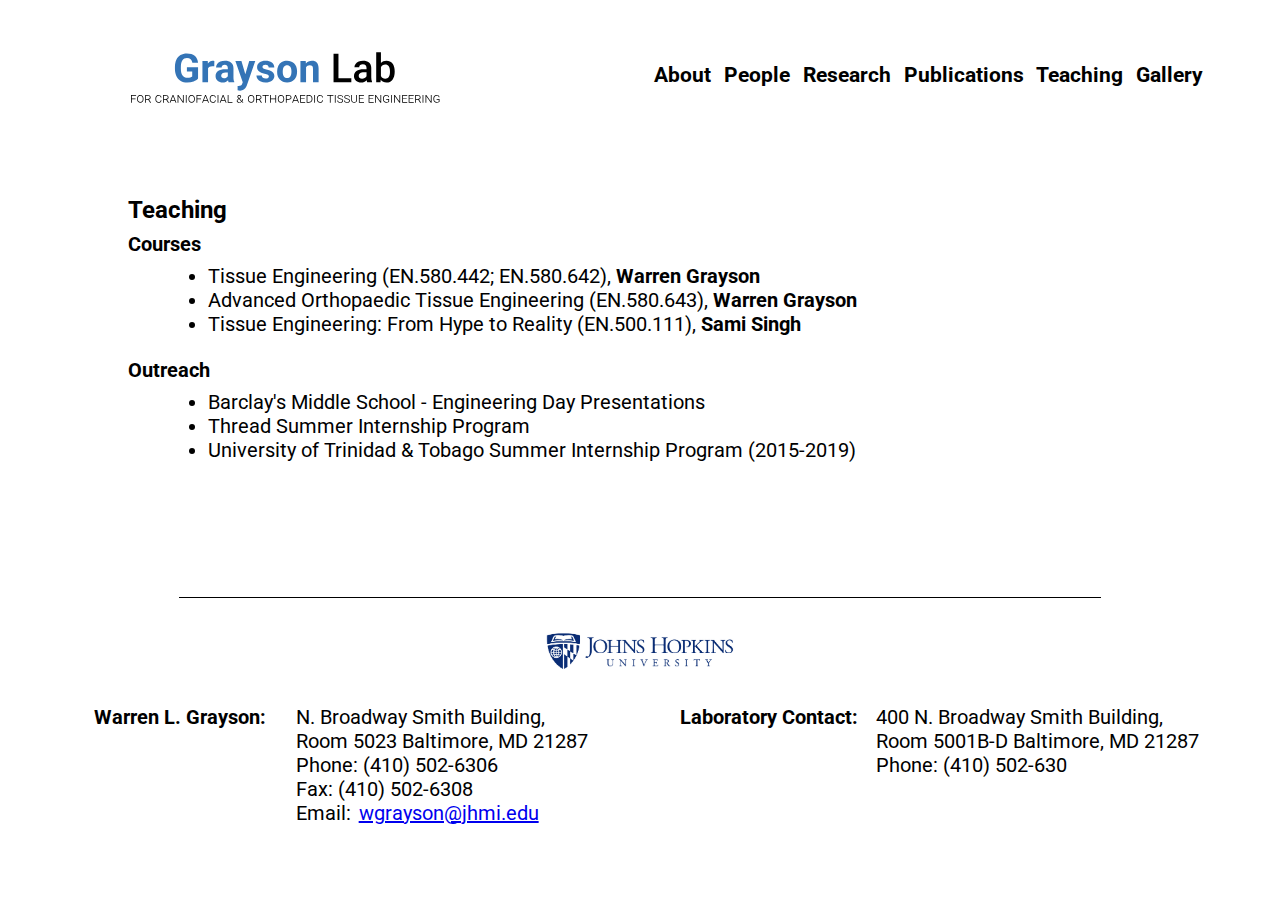
<file: teaching.html>
<!DOCTYPE html>
<!--[if lt IE 7]>      <html class="no-js lt-ie9 lt-ie8 lt-ie7"> <![endif]-->
<!--[if IE 7]>         <html class="no-js lt-ie9 lt-ie8"> <![endif]-->
<!--[if IE 8]>         <html class="no-js lt-ie9"> <![endif]-->
<!--[if gt IE 8]>      <html class="no-js"> <!--<![endif]-->
<html>

<head>
	<meta charset="utf-8">
	<meta http-equiv="X-UA-Compatible" content="IE=edge">
	<title>The Grayson Laboratory - People</title>
	<meta name="description" content="">
	<meta name="viewport" content="width=device-width, initial-scale=1">
	<link rel="stylesheet" href="css/main.css">
	<link rel="stylesheet" href="css/people.css">
	<link rel="preconnect" href="https://fonts.googleapis.com">
	<link rel="preconnect" href="https://fonts.gstatic.com" crossorigin>
	<link href="https://fonts.googleapis.com/css2?family=Roboto:wght@400;700&display=swap" rel="stylesheet">
</head>

<body>
	<!--[if lt IE 7]>
			<p class="browsehappy">You are using an <strong>outdated</strong> browser. Please <a href="#">upgrade your browser</a> to improve your experience.</p>
    <![endif]-->
	<header>
		<div class="logo">
			<a href="index.html">
				<img src="images/testlogo.svg" alt="Grayson Laboratory Logo">
			</a>
		</div>
		<ul class="nav">
			<li><a href="index.html">About</a></li>
			<li><a href="people.html">People</a></li>
			<li><a href="research.html">Research</a></li>
			<li><a href="publications.html">Publications</a></li>
			<li><a href="teaching.html">Teaching</a></li>
			<li><a href="gallery.html">Gallery</a></li>
		</ul>
	</header>

	<main>
		<h3>Teaching</h3>
		<div class="teaching-container">
			<h4>Courses</h4>
			<ul>
				<li>Tissue Engineering (EN.580.442; EN.580.642), <strong>Warren Grayson</strong></li>
				<li>Advanced Orthopaedic Tissue Engineering (EN.580.643), <strong>Warren Grayson</strong></li>
				<!-- <li>Image and Data Analysis for Scientists (EN.580.128), <strong>Ashley Farris and Sarah Somers</strong>
				</li>
				<li>Data Visualization and Analysis for Science and Engineering (EN.500.111), <strong>Ashley
						Farris</strong></li>
				<li>Introduction to Clinical Orthopaedics (EN.580.141), <strong>Lexi Rindone</strong></li> -->
				<li>Tissue Engineering: From Hype to Reality (EN.500.111), <strong>Sami Singh</strong></li>
			</ul>
			<h4>Outreach</h4>
			<ul>
				<li>Barclay's Middle School - Engineering Day Presentations</li>
				<li>Thread Summer Internship Program</li>
				<li>University of Trinidad & Tobago Summer Internship Program (2015-2019)</li>
			</ul>
		</div>

	</main>

	<footer>
		<hr>
		<div class="footer-logo">
			<a href="https://www.jhu.edu"><img src="images/university.logo_.small_.horizontal.blue_.jpg"
					alt="JHU Logo"></a>
		</div>
		<div class="contact-information">
			<div class="contact-group">
				<div class="contact-name">
					<strong>Warren L. Grayson: </strong>
				</div>
				<div class="contact">
					<p>N. Broadway Smith Building, </p>
					<p>Room 5023 Baltimore, MD 21287 </p>
					<p>Phone: (410) 502-6306 </p>
					<p>Fax: (410) 502-6308 </p>
					<p>Email: <a href="mailto:wgrayson@jhmi.edu">wgrayson@jhmi.edu</a></p>
				</div>
			</div>
			<div class="contact-group">
				<div class="contact-name">
					<strong>Laboratory Contact: </strong>
				</div>
				<div class="contact">
					<p>400 N. Broadway Smith Building, </p>
					<p>Room 5001B-D Baltimore, MD 21287</p>
					<p>Phone: (410) 502-630</p>
				</div>
			</div>
	</footer>
</body>
<script src="./javascript/people_bio_reveal.js"></script>

</html>
</file>
<file: css/main.css>
* {
	padding: 0;
	margin: 0;
	box-sizing: border-box;
	display: flex;
	font-size: 1em;
	font-family: "Roboto", sans-serif;
	transition: all 0.5s ease;
}

.twitter-feed {
	display: inline-block;
}
/*Need to hide elements that wouldn't rendered 
if not setting all elements to be display flex.*/
head,
script {
	display: none;
}

/* Header formatting  */
body {
	flex-direction: column;
	justify-content: space-between;
	padding: 5vh 5vw;
	width: 100%;
}

header img {
	max-width: 75%;
	max-height: 125px;
}

header {
	justify-content: space-between;
	padding-bottom: 5vh;
}

.nav {
	align-items: center;
	justify-content: flex-end;
}

.nav a {
	text-decoration: none;
	color: black;
}


.nav li {
	margin-right: 1vw;
	font-size: 1.3em;
	padding: 8px 0;
	font-weight: 700;
	transition: all 0.5s ease;
}

.nav a:hover {
	color: #3474B6;
	cursor: pointer;
}

/* Body text formatting */
main {
	flex-direction: column;
	padding: 0 5vw;
}

main p {
	font-size: 1.25em;
	text-align: justify;
}


h3 {
	font-size: 1.5em;
	font-weight: 700;
	padding-bottom: 8px;
	padding-top: 5vh;
}

h4 {
	font-size: 1.25em;
	font-weight: 700;
	padding-bottom: 8px;
	padding-top: 2.5vh;
}

/*Media Container Formatting*/
.media-container {
	display: flex;
	flex-direction: row;
	align-items: flex-start;
	justify-content: space-between;
}

/*Video Formatting*/
.video-container {
	display: flex;
	align-items: flex-start;
	justify-content: center;
	height: 40vw;
	width: 65%;
	padding: 7% 0;
}

.video-container iframe {
	width: 100%;
	height: 100%;
	border: none;
}

/* Twitter Feed Formatting */
.twitter-feed {
	height: 40vw;
	width: 30%;
	overflow-y: scroll;
}


/*Slide show formatting*/

.photo-block {
	position: relative;
	max-width: 100%;
	max-height: 55vh;
	transition: all 1s ease;
}

#slideselector {
	position: absolute;
	bottom: 0;
	left: 0;
	padding: 15px;
}

#slideselector li {
	border-radius: 50%;
	width: 15px;
	height: 15px;
	background-color: white;
	cursor: pointer;
	margin-right: 15px;
}

.selectedPhoto {
	background-color: transparent !important;
	outline: white solid 2px;
}

#imageholder {
	width: 100%;
	height: 100%;
	;
}

#imageholder img {
	width: 100%;
	height: auto;
}

/* Teaching formatting */
.teaching-container {
	flex-direction: column;
}

.teaching-container h4:first-of-type {
	padding-top: 0;
}

.teaching-container ul {
	padding-left: 5em;
	flex-direction: column;
}

.teaching-container li {
	display: list-item;
	font-size: 1.25em;
}

.teaching-container strong {
	display: inline;
}

/* Footer formatting */
.footer-logo img {
	max-width: 20vw;
}

footer {
	align-items: center;
	flex-direction: column;
	justify-content: center;
}

footer hr {
	width: 80%;
	border: none;
	border-top: black 1px solid;
	margin-top: 15vh;
}

footer p {
	font-size: 1.25em;
}

footer a {
	text-indent: 8px;
}

footer strong {
	font-size: 1.25em;
}

.contact-information {
	display: grid;
	grid-template-columns: repeat(2, 1fr);
	grid-gap: 5vh;
	flex-direction: column;
	align-items: flex-start;
	width: 100%;
}


.contact-group {
	width: 100%;
	justify-content: space-evenly;
}

.contact {
	flex-direction: column;
}

.gif-container {
	position: relative;
	text-align: center;
	color: white;
	height: 600px;
	width: 100%;
	margin: 0 auto;
}

.gif-container img {
	object-fit: cover;
	width: 100%;
	max-width: 100%;
}

.gif-container h1 {
	z-index: 5;
	position: absolute;
	font-size: 55px;
	top: 20%;
	left: 50%;
	transform: translate(-50%, -50%);
	text-shadow: 5px 5px 7px black;
	width: 100%;
	display: flex;
	align-items: center;
	justify-content: center;
}

@media (max-width: 1100px) {
	/* Fold footer contact information 8 */
	.contact-information {
		grid-template-columns: 1fr;
	}

	.footer-logo img {
		min-width: 400px;
	}
	header img {
		max-width: 70%;
	}


	footer p {
		font-size: 1em;
	}

	footer .contact-group {
		justify-content: center;
	}
	
	.contact {
		padding-left: 1em;
	}
	
}

@media (max-width: 1075px) {
	.gif-container h1 {
		font-size: 45px;
	}
}

@media (max-width: 850px) {

	footer strong {
		font-size: 1em;
	}

	/* When the screen width is <=850px stack the header bar for more mobile friendly experience. */
	header {
		flex-direction: column;
	}

	.logo a {
		display: flex;
		justify-content: center;
		align-content: center;
	}

	.logo {
		display: flex;
		justify-content: center;
		align-items: center;
	}

	.logo img {
		max-height: 100px;
	}

	.nav {
		flex-direction: column;
		justify-content: center;
		align-items: center;
	}

	.nav li:first-child {
		padding-top: 16px;
	}


	/* Collapse media-container vertically.*/
	.media-container {
		flex-direction: column;
		align-items: center;
		justify-content: center;
		height: 70vh;
	}

	.gif-container h1 {
		font-size: 30px;
	}

	.media-container {
		overflow: hidden;
		height: 125vh;
		min-height: 700px;
	}

	.video-container {
		width: 100%;
		height: 400px;
		min-height: 350px;
	}

	.twitter-feed {
		width: 90%;
		height: calc(max(125vh, 700px) - 400px - 2em);
		min-height: 350px;
		margin-top: 2em;
	}


	/* Shrink Text */
	main p {
		font-size: 1em;
	}

}


@media (max-width: 500px) {
	.gif-container h1 {
		max-width: 80%;

	}

	.footer-logo img {
		max-width: 300px !important;
		min-width: 300px !important;
	}

	.contact-group {
		flex-direction: column;
		justify-content: center;
		align-items: center;
	}

	.contact-name {
		padding-right: 8em;
		white-space: nowrap;

	}
}
</file>
<file: css/publications.css>
html {
	scroll-behavior: smooth;
}

.article-header {
	padding: 0;
}

.journal-articles,
.book-chapters {
	flex-direction: column;
	padding-top: 8px;
}


h4 {
	font-size: 1.25em;
	font-weight: 700;
	padding-bottom: 8px;
	padding-top: 2vh;
	color: #4673BA;
}

.year {
	flex-direction: column;
	word-wrap: break-word;
}

.year p,
.year b {
	display: inline;
	text-indent: 0;
	font-size: 1em;
}

.year a {
	display: inline;
	padding-left: 1em;
	text-decoration: none;
	font-weight: 700;
	color: #4673BA;
}

.year a:hover {
	text-decoration: underline;
}

.year p {
	margin-bottom: 15px;
}

.sele a, .not-sele a, .external-links a {
	text-decoration: none;
	cursor: pointer;
	text-align: center;
	padding: 0 10px 0 10px;
}

.external-links a:first-child {
	padding-left: 0;
}

.external-links {
	width: 100%;
	align-items: center;
	justify-content: space-evenly;
	margin-bottom: 4vh;
}

.not-sele a {
	color: grey;
}

.sele a, .external-links a {
	color: #3474B6;
}

.sele {
	border: 1px solid #3474B6;
}

.sele:hover {
	background-color: #3474B6;
}

.not-sele:hover {
	background-color: grey;
}

.sele:hover a,
.not-sele:hover a {
	color: white;
}

.not-sele {
	border: 1px solid grey;
}

.sele,
.not-sele {
	border-radius: 5px;
	display: flex;
	align-items: center;
	justify-content: center;
	padding: 10px 0 10px 0;
}

.pub-nav-wrapper, .external-links {
	display: flex;
	flex-direction: row;
}

.pub-nav-wrapper h3:first-child, .external-links h3:first-child {
	margin-right: 15px;
}

#subheading {
	margin-top: 20px;
}

.publication-year-selector {
	border: 1px solid #3474B6;
	border-radius: 5px;
	padding: 10px;
	margin-top: 15px;
	display: flex;
	flex-direction: row;
	align-items: center;
	justify-content: flex-start;
	flex-wrap: wrap;
}

.publication-year-selector a {
	color: #3474B6;
	font-weight: bold;
	cursor: pointer;
	text-decoration: none;
	margin: 0 10px 0 10px;
}

.publication-year-selector a:hover {
	color: gray;
}
</file>
<file: css/impact.css>
.courses-container, .outreach-container, .imp-media-container {
	display: flex;
	flex-direction: column;
}
.outreach-container h4 {
	font-weight: 500;
}

.class-list, .outreach-list{
	display: flex;
	flex-direction: column;
	list-style-type: disc;
	width: 100%;
}

.class-list li, .outreach-list li {
	display: list-item;
	margin-left: 3em;
	font-size: 1.25em;
}

.class-list strong {
	display: inline;
}

.img-grid {
	display: flex;
	flex-wrap: wrap;
	align-items: center;
	justify-content: space-around;
	overflow: hidden;
	width: 80vw;
	margin-left: 1.5em;
}

.img-grid img {
	height: 20vw;
}

.media-card h3, .media-card p {
	margin: 0;
	padding: 0;
}

.media-card {
	margin-top: 10px;
	display: flex;
	align-items: center;
	width: 100%;
	padding: 10px;
	border-radius: 10px;
}

.media-card:hover {
	background-color: whitesmoke;

}

.media-card img {
	width: 200px;
	height: 200px;
	object-fit: contain;
}

.card-text {
	display: flex;
	flex-direction: column;
	color: black;
	padding-left: 1.5em;
}

.card-text p {
	text-align: left;
}

.imp-media-container a {
	text-decoration: none;
}
</file>
<file: css/people.css>
.people-container {
	display: grid;
	grid-template-columns: repeat(4, 1fr);
	grid-gap: 5vh;
	justify-content: center;
	align-items: flex-start;
}

#bio-popup {
	display: none; /* hide by default, update in javascript */
	grid-column: span 3;
}

#popup-html {
	flex-direction: column;
}

#popup-html p {
	font-size: 1em;
	text-align: left;
	padding-bottom: 16px;
	text-indent: 0;
}

#popup-html p:first-of-type {
	text-indent: 3em;
}

#popup-html ul {
	flex-direction: column;
	margin-top: 16px;
}

#popup-html li {
	display: list-item;
	text-indent: 1.5em;
}

#popup-html a {
	display: inline;
}

.personal-blurb-container {
	display: none;
}


#return-button {
	display: none;
	cursor: pointer;
}

.person {
	display: flex;
	flex-direction: column;
	align-items: center;
	justify-content: center;
	cursor: pointer;
	border-radius: 1%;
	padding: 10px;
}

.person:hover {
	background-color: whitesmoke;
}

.person p {
	display: none;
}

/*For some reason either vscode or chrome is inserting linebreaks, hide them with this.*/
br {
	display: none !important;
}

.person h3, .person h4 {
	padding: 0;
	padding-top: 4px;
	text-align: center;
}

.person img {
	height: 25vh;
	width: 20vh;
}

/* Hidden helper class to hide elements from javascript */
.hidden {
	display: none !important;
}

.alumni-container {
	display: flex;
	flex-direction: column;
	padding: 0 5em;
}

.alumni-container ul {
	display: flex;
	flex-direction: column;
}

.alumni-container li {
	padding-left: 1em;
}

.alumni-container h5 {
	margin-top: 1.5em;
}

.alumni-container h5:first-of-type {
	margin-top: 0;
}

.alumni-container h3 {
	padding-bottom: 0;
}

@media (max-width: 1300px) {
	.people-container {
		grid-template-columns: 1fr 1fr 1fr;
	}

	#bio-popup {
		grid-column: 2/4;
	}

	#bio-popup p {
		white-space: normal;
	}
}

@media (max-width: 850px) {
	/* When the screen width is <=850px, move to two column layout*/
	.people-container {
		grid-template-columns: 1fr 1fr;
	}

	#selected, #bio-popup {
		grid-column: span 2;
	}

	.alumni-container {
		padding: 0 1em;
	}

}

@media (max-width: 500px) {
	/* When the screen width is <=350px, move to one column layout*/
	.people-container {
		grid-template-columns: 1fr;
	}

	#selected, #bio-popup {
		grid-column: span 1;
	}
}
</file>
